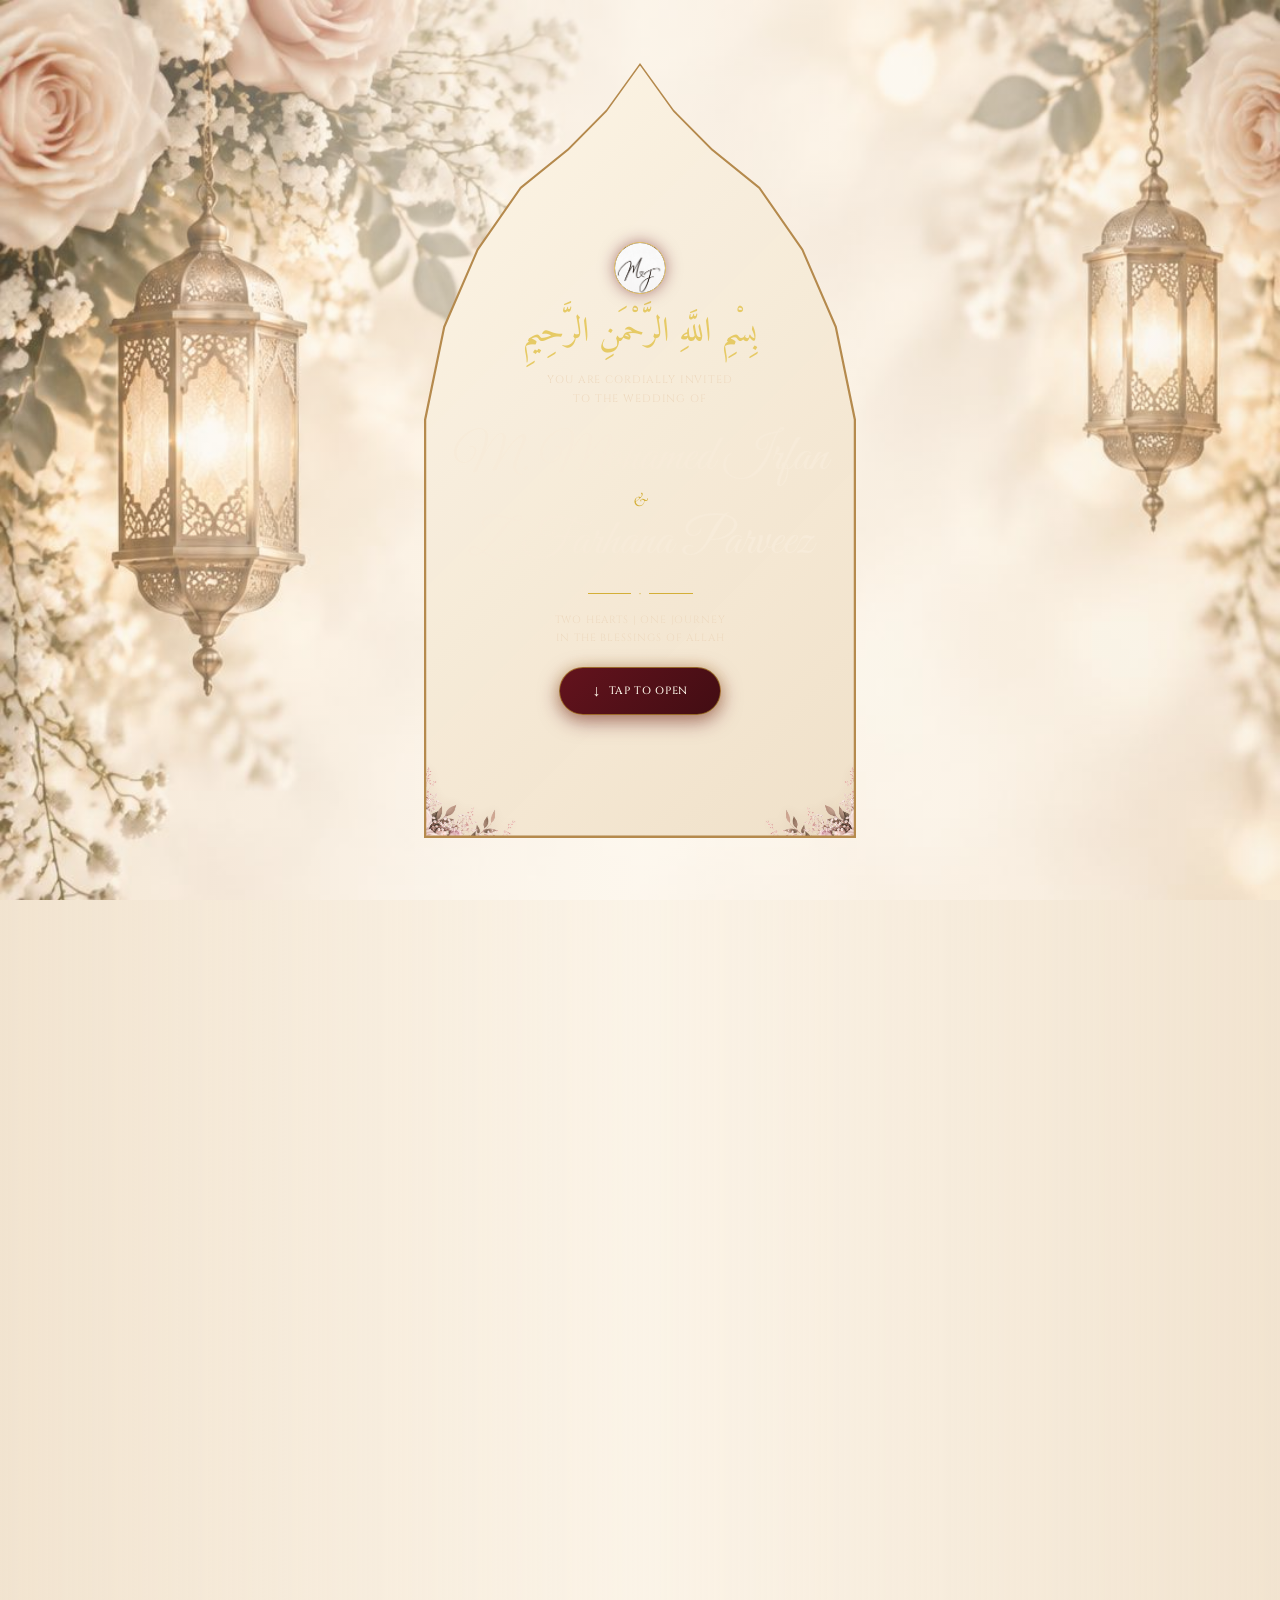
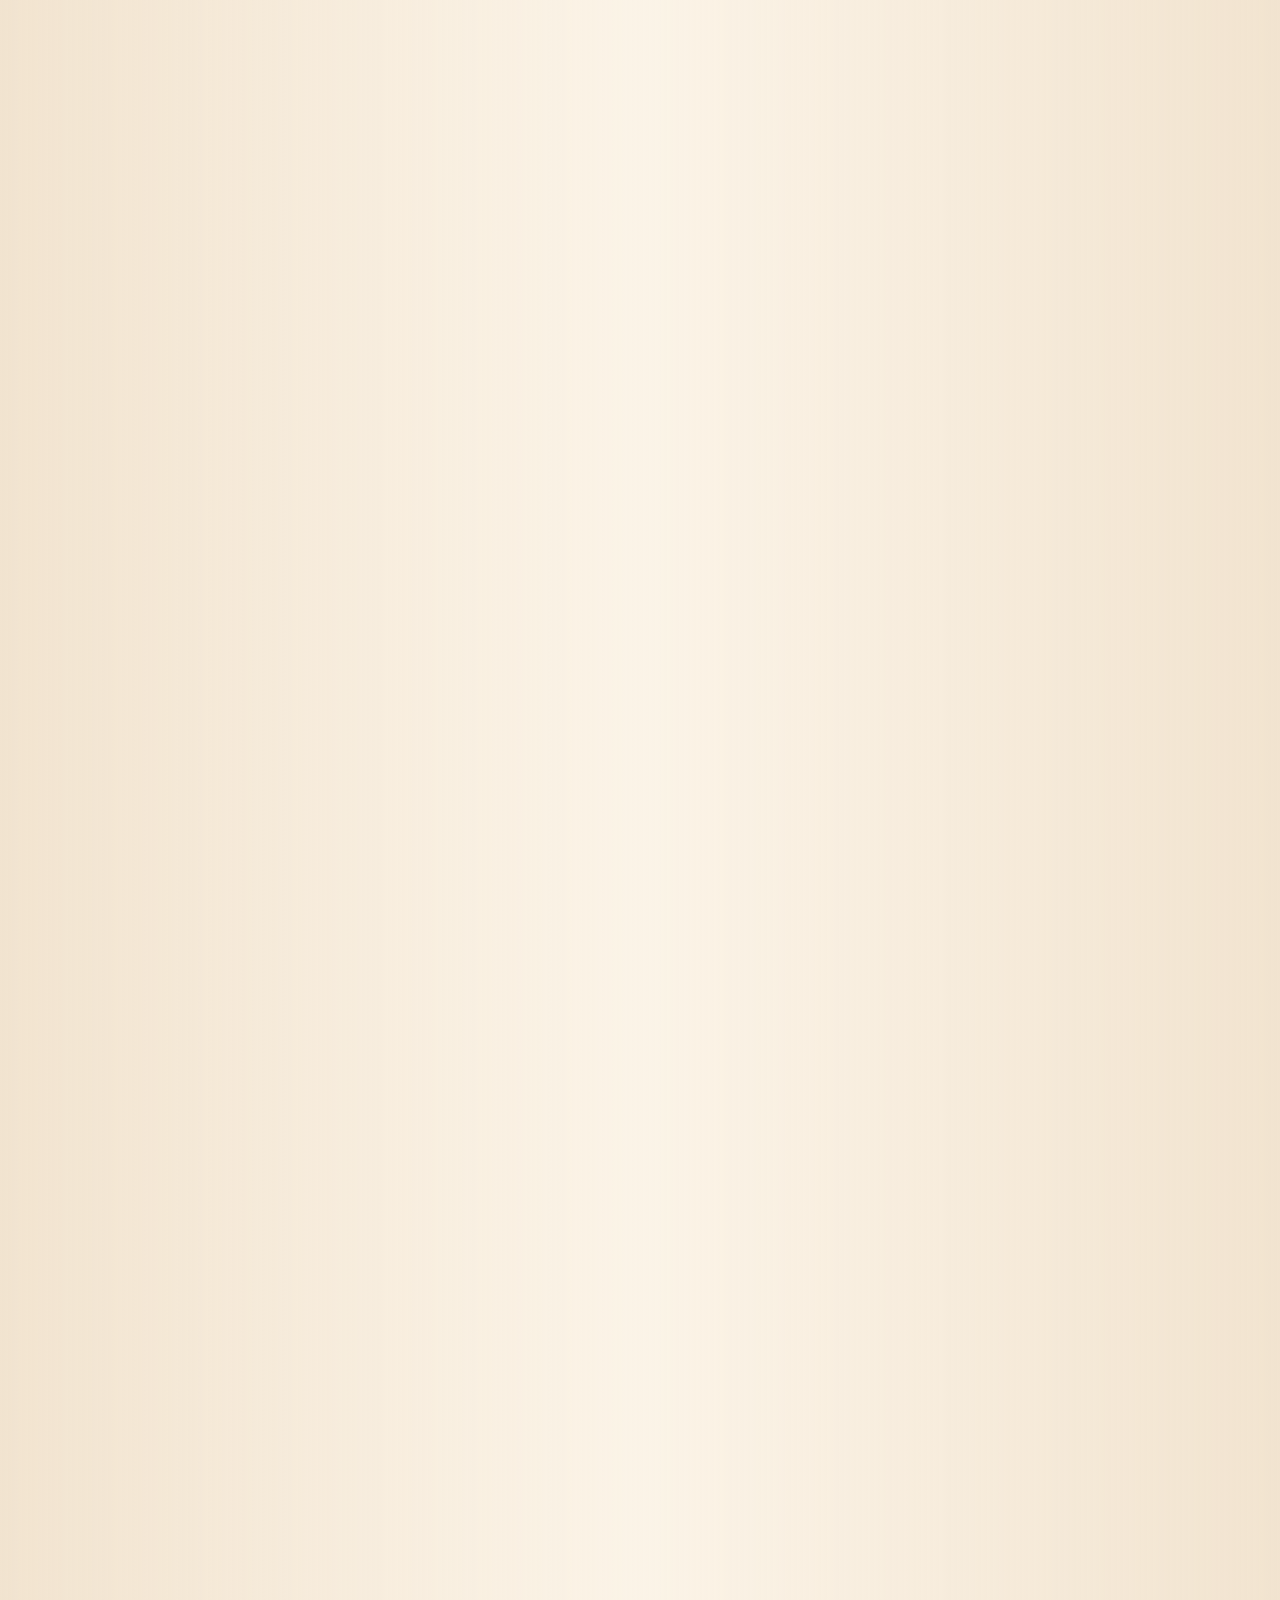
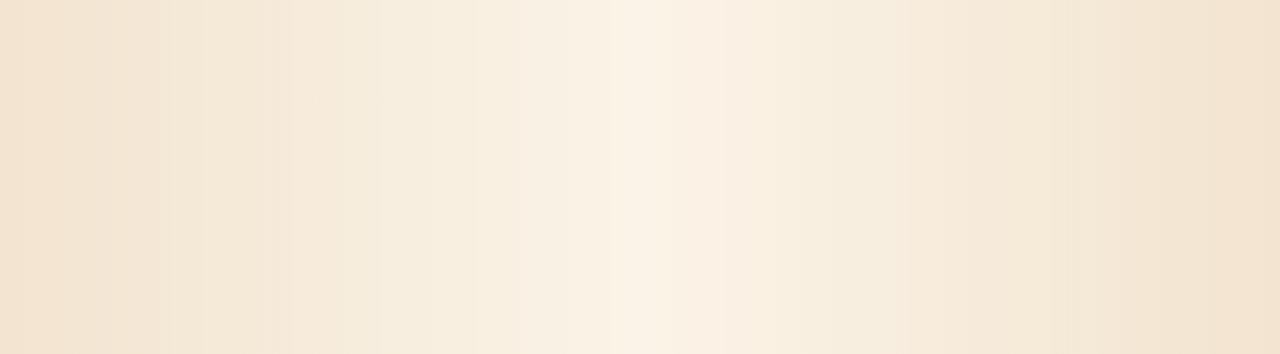
<file: index.html>
<!DOCTYPE html><html lang="en"><head><meta charSet="utf-8"/><meta name="viewport" content="width=device-width, initial-scale=1"/><link rel="preload" as="image" href="./assets/mandala-maroon-bg.png"/><link rel="preload" as="image" href="./assets/floral-corner-D0d6ExBq.png"/><link rel="preload" as="image" href="./assets/irfan-farhana-monogram-white-D5rvqzT9.png"/><link rel="stylesheet" href="./assets/styles-OWrHJUdL.css" data-precedence="default"/><link rel="stylesheet" href="https://fonts.googleapis.com/css2?family=Amiri:wght@400;700&amp;family=Cinzel:wght@400;500;600&amp;family=Cormorant+Garamond:ital,wght@0,400;0,500;0,600;1,400;1,500&amp;family=Great+Vibes&amp;display=swap" data-precedence="default"/><title>Irfan &amp; Farhana Parveez — Wedding Reception Invitation</title><meta name="author" content="M. Mohamed Irfan &amp; Z. Farhana Parveez"/><meta name="description" content="Join M. Mohamed Irfan and Z. Farhana Parveez for their Wedding Reception on December 30, 2026."/><meta property="og:title" content="Irfan &amp; Farhana Parveez — Wedding Reception Invitation"/><meta property="og:description" content="Together with their families, Irfan and Farhana Parveez invite you to celebrate their Wedding Reception."/><meta property="og:type" content="website"/><meta name="twitter:card" content="summary_large_image"/><meta name="twitter:title" content="Irfan &amp; Farhana Parveez — Wedding Reception Invitation"/><meta name="twitter:description" content="Together with their families, Irfan and Farhana Parveez invite you to celebrate their Wedding Reception."/><meta property="og:image" content="https://pub-bb2e103a32db4e198524a2e9ed8f35b4.r2.dev/lovp_18j61jmm9v81pts2m438v48wzq/797793d7fda85448a15a6fd5e113cc22_1790079968313.png"/><meta name="twitter:image" content="https://pub-bb2e103a32db4e198524a2e9ed8f35b4.r2.dev/lovp_18j61jmm9v81pts2m438v48wzq/797793d7fda85448a15a6fd5e113cc22_1790079968313.png"/><link rel="preconnect" href="https://fonts.googleapis.com"/><link rel="preconnect" href="https://fonts.gstatic.com" crossorigin="anonymous"/><link rel="icon" href="./favicon.png" type="image/png"/>
<style id="rich-maroon-theme">
  :root {
    --background: #1a0407;
    --foreground: #f7ebd9;
    --card: #420d13;
    --card-foreground: #f7ebd9;
    --primary: #63131d;
    --primary-foreground: #fff8eb;
    --secondary: #2d070b;
    --secondary-foreground: #f7ebd9;
    --muted: #230508;
    --muted-foreground: #d6b89c;
    --accent: #420d13;
    --accent-foreground: #fff8eb;
    --border: rgba(212, 175, 55, 0.45);
    --input: rgba(212, 175, 55, 0.45);
    --ring: #d4af37;
    --gold: #d4af37;
    --gold-light: #e6ca65;
    --wine: #e6ca65;
    --logo-background: #1a0407;
    --petal: #63131d;
    --shadow-gold: 0 8px 30px rgba(99, 19, 29, 0.6), 0 0 16px rgba(212, 175, 55, 0.35);
  }

  html {
    scroll-behavior: smooth;
    -webkit-overflow-scrolling: touch;
  }

  body {
    background-color: #1a0407 !important;
    background-image: none !important;
    color: #f7ebd9 !important;
    overflow-x: hidden;
  }

  .wedding-site {
    background: transparent !important;
    min-height: 100vh;
    position: relative;
    overflow-x: hidden;
  }

  /* Full-screen luxury mandala background */
  .site-background {
    opacity: 1 !important;
    filter: none !important;
    mix-blend-mode: normal !important;
    object-fit: cover !important;
    object-position: center !important;
    position: fixed !important;
    inset: 0 !important;
    width: 100vw !important;
    height: 100vh !important;
    pointer-events: none !important;
    transform: translateZ(0) !important;
    will-change: transform;
    z-index: -3 !important;
  }

  /* GPU hardware-composited soft vignette over background */
  .background-veil {
    background: radial-gradient(ellipse at 50% 50%, transparent 40%, rgba(26, 4, 7, 0.55) 100%) !important;
    position: fixed !important;
    inset: 0 !important;
    pointer-events: none !important;
    transform: translateZ(0) !important;
    will-change: transform;
    z-index: -2 !important;
  }

  /* GPU accelerated ambient particle animations */
  .particles {
    position: fixed !important;
    inset: 0 !important;
    pointer-events: none !important;
    contain: strict !important;
    transform: translateZ(0) !important;
    z-index: 1 !important;
  }

  .particles i {
    will-change: transform, opacity !important;
    backface-visibility: hidden !important;
  }

  /* Delicate luxury dusty-rose / blush rose-gold falling petals */
  .falling-petals {
    position: fixed !important;
    top: 0 !important;
    left: 0 !important;
    width: 100vw !important;
    height: 100vh !important;
    pointer-events: none !important;
    transform: translateZ(0) !important;
    z-index: 99 !important;
    overflow: hidden !important;
  }

  .falling-petals .petal {
    position: absolute !important;
    display: block !important;
    left: var(--petal-x, 10%) !important;
    top: -24px !important;
    width: var(--petal-w, 13px) !important;
    height: var(--petal-h, 17px) !important;
    border-radius: 65% 0 65% 65% !important;
    background: linear-gradient(135deg, rgba(255, 222, 226, 0.95) 0%, rgba(244, 172, 186, 0.88) 35%, rgba(217, 122, 142, 0.82) 70%, rgba(186, 80, 103, 0.75) 100%) !important;
    box-shadow: 0 2px 6px rgba(0, 0, 0, 0.35), 0 0 4px rgba(212, 175, 55, 0.35), inset 0 1px 2px rgba(255, 255, 255, 0.75) !important;
    will-change: transform, opacity !important;
    backface-visibility: hidden !important;
    opacity: 0;
  }

  .falling-petals .petal:nth-child(even) {
    border-radius: 0 65% 65% 65% !important;
    background: linear-gradient(145deg, rgba(255, 230, 234, 0.95) 0%, rgba(247, 180, 194, 0.88) 35%, rgba(223, 133, 153, 0.82) 70%, rgba(196, 91, 114, 0.75) 100%) !important;
  }

  .falling-petals .petal:nth-child(3n) {
    border-radius: 65% 65% 0 65% !important;
    background: linear-gradient(125deg, rgba(252, 212, 218, 0.95) 0%, rgba(240, 158, 176, 0.88) 40%, rgba(207, 110, 131, 0.82) 75%, rgba(168, 62, 84, 0.75) 100%) !important;
    box-shadow: 0 2px 5px rgba(0, 0, 0, 0.3), 0 0 3px rgba(230, 202, 101, 0.4), inset 0 1px 2px rgba(255, 245, 245, 0.7) !important;
  }

  .falling-petals .p1 {
    animation: petalSway1 var(--petal-dur, 14s) cubic-bezier(0.38, 0, 0.62, 1) infinite var(--petal-del, 0s) !important;
  }

  .falling-petals .p2 {
    animation: petalSway2 var(--petal-dur, 16s) cubic-bezier(0.38, 0, 0.62, 1) infinite var(--petal-del, 0s) !important;
  }

  .falling-petals .p3 {
    animation: petalSway3 var(--petal-dur, 13.5s) cubic-bezier(0.38, 0, 0.62, 1) infinite var(--petal-del, 0s) !important;
  }

  @keyframes petalSway1 {
    0% {
      transform: translate3d(0, -20px, 0) rotate(0deg) rotateY(0deg);
      opacity: 0;
    }
    10% {
      opacity: 0.92;
    }
    35% {
      transform: translate3d(22px, 35vh, 0) rotate(55deg) rotateY(120deg);
      opacity: 0.88;
    }
    65% {
      transform: translate3d(-18px, 68vh, 0) rotate(115deg) rotateY(240deg);
      opacity: 0.82;
    }
    85% {
      transform: translate3d(12px, 90vh, 0) rotate(165deg) rotateY(330deg);
      opacity: 0.55;
    }
    100% {
      transform: translate3d(-8px, 110vh, 0) rotate(210deg) rotateY(420deg);
      opacity: 0;
    }
  }

  @keyframes petalSway2 {
    0% {
      transform: translate3d(0, -20px, 0) rotate(25deg) rotateX(0deg);
      opacity: 0;
    }
    10% {
      opacity: 0.9;
    }
    35% {
      transform: translate3d(-22px, 36vh, 0) rotate(-40deg) rotateX(130deg);
      opacity: 0.85;
    }
    65% {
      transform: translate3d(20px, 70vh, 0) rotate(45deg) rotateX(250deg);
      opacity: 0.8;
    }
    85% {
      transform: translate3d(-10px, 92vh, 0) rotate(-20deg) rotateX(340deg);
      opacity: 0.5;
    }
    100% {
      transform: translate3d(10px, 110vh, 0) rotate(50deg) rotateX(430deg);
      opacity: 0;
    }
  }

  @keyframes petalSway3 {
    0% {
      transform: translate3d(0, -20px, 0) rotate(-20deg) rotateZ(0deg);
      opacity: 0;
    }
    10% {
      opacity: 0.92;
    }
    40% {
      transform: translate3d(24px, 40vh, 0) rotate(60deg) rotateZ(110deg);
      opacity: 0.88;
    }
    70% {
      transform: translate3d(-20px, 74vh, 0) rotate(-35deg) rotateZ(220deg);
      opacity: 0.78;
    }
    88% {
      transform: translate3d(10px, 94vh, 0) rotate(45deg) rotateZ(310deg);
      opacity: 0.45;
    }
    100% {
      transform: translate3d(-12px, 110vh, 0) rotate(-15deg) rotateZ(390deg);
      opacity: 0;
    }
  }

  .cover-screen, .invite-section {
    background: transparent !important;
  }

  /* Stepped arch frame with warm metallic gold outline and 20px-35px golden backlight */
  .cover-card, .arch-card {
    background: linear-gradient(135deg, #e6ca65 0%, #d4af37 25%, #c29b28 55%, #937119 80%, #d4af37 100%) !important;
    padding: 1.5px !important;
    filter: drop-shadow(0 16px 36px rgba(10, 1, 3, 0.75)) drop-shadow(0 0 28px rgba(229, 185, 95, 0.4)) !important;
    transform: translateZ(0) !important;
    will-change: transform, opacity !important;
    contain: layout style !important;
  }

  /* Inner card 135deg diagonal gradient: #63131D (0%) -> #420D13 (50%) -> #230508 (100%) */
  .cover-inner, .arch-inner {
    background: linear-gradient(135deg, #63131D 0%, #420D13 50%, #230508 100%) !important;
    -webkit-backdrop-filter: blur(8px) !important;
    backdrop-filter: blur(8px) !important;
  }

  .cover-inner:after, .arch-inner:after {
    border-color: rgba(212, 175, 55, 0.45) !important;
  }

  /* Symmetrical 4-corner floral frame matching reference design */
  .floral {
    position: absolute !important;
    z-index: 6 !important;
    pointer-events: none !important;
    display: block !important;
    height: auto !important;
    opacity: 0.98 !important;
    filter: drop-shadow(0 2px 8px rgba(0, 0, 0, 0.5)) !important;
    will-change: transform !important;
    backface-visibility: hidden !important;
  }

  /* 1. Top-Left Corner (Resting lush on stepped arch shoulder) */
  .floral-tl {
    top: 9% !important;
    left: -2% !important;
    right: auto !important;
    bottom: auto !important;
    width: clamp(110px, 34%, 150px) !important;
    transform: translateZ(0) !important;
  }

  /* 2. Top-Right Corner (Exact horizontal reflection on right arch shoulder) */
  .floral-tr {
    top: 9% !important;
    right: -2% !important;
    left: auto !important;
    bottom: auto !important;
    width: clamp(110px, 34%, 150px) !important;
    transform: scaleX(-1) translateZ(0) !important;
  }

  /* 3. Bottom-Left Corner (Slender floral spray rising up along left border) */
  .floral-bl {
    bottom: -2% !important;
    left: -1% !important;
    top: auto !important;
    right: auto !important;
    width: clamp(80px, 23%, 105px) !important;
    transform: rotate(180deg) scaleX(-1) translateZ(0) !important;
  }

  /* 4. Bottom-Right Corner (Slender floral spray rising up along right border) */
  .floral-br {
    bottom: -2% !important;
    right: -1% !important;
    top: auto !important;
    left: auto !important;
    width: clamp(80px, 23%, 105px) !important;
    transform: rotate(180deg) translateZ(0) !important;
  }

  .cover-lantern {
    color: #d4af37 !important;
    font-size: 1.25rem !important;
    position: absolute !important;
    top: 22% !important;
    z-index: 5 !important;
    opacity: 0.9 !important;
    filter: drop-shadow(0 0 6px rgba(212, 175, 55, 0.45)) !important;
    animation: none !important;
  }

  .cover-lantern-left {
    left: 12px !important;
  }

  .cover-lantern-right {
    right: 12px !important;
  }

  .arabic {
    color: #e6ca65 !important;
    text-shadow: 0 2px 10px rgba(212, 175, 55, 0.35);
  }

  .couple-names, .name-script, .script-title {
    color: #f7ebd9 !important;
    text-shadow: 0 2px 12px rgba(212, 175, 55, 0.4);
  }

  .couple-names i, .name-script span, .ampersand {
    color: #d4af37 !important;
  }

  .eyebrow, .family-copy, .vow-line, .blessing-copy {
    color: #eedac0 !important;
  }

  .family-copy strong {
    color: #fff5e3 !important;
  }

  .gold-ornament {
    color: #d4af37 !important;
  }

  .gold-ornament:before, .gold-ornament:after {
    background: #d4af37 !important;
  }

  .cover-lantern, .crescent, .title-icon {
    color: #d4af37 !important;
  }

  .open-button, .map-button, .whatsapp-button {
    background: linear-gradient(135deg, #63131d 0%, #420d13 100%) !important;
    color: #fff8eb !important;
    border: 1px solid rgba(212, 175, 55, 0.55) !important;
    box-shadow: 0 6px 20px rgba(99, 19, 29, 0.55), 0 0 14px rgba(212, 175, 55, 0.3) !important;
    transition: all 0.3s ease !important;
  }

  .open-button:hover, .map-button:hover, .whatsapp-button:hover {
    background: linear-gradient(135deg, #7c1930 0%, #4d0b17 100%) !important;
    box-shadow: 0 8px 25px rgba(124, 25, 48, 0.7), 0 0 18px rgba(212, 175, 55, 0.5) !important;
    transform: translateY(-2px);
  }

  .share-button {
    background: rgba(45, 7, 11, 0.8) !important;
    color: #f7ebd9 !important;
    border: 1px solid rgba(212, 175, 55, 0.4) !important;
  }

  .share-button:hover {
    background: rgba(66, 13, 19, 0.95) !important;
    border-color: #d4af37 !important;
  }

  .countdown-grid div {
    background: linear-gradient(180deg, rgba(66, 13, 19, 0.88) 0%, rgba(35, 5, 8, 0.92) 100%) !important;
    border: 1px solid rgba(212, 175, 55, 0.48) !important;
    box-shadow: 0 4px 15px rgba(0, 0, 0, 0.45), inset 0 0 12px rgba(99, 19, 29, 0.3) !important;
  }

  .countdown-grid strong {
    color: #f7ebd9 !important;
    text-shadow: 0 0 10px rgba(212, 175, 55, 0.4);
  }

  .countdown-grid span {
    color: #d6b89c !important;
  }

  .until em {
    color: #e6ca65 !important;
    text-shadow: 0 2px 10px rgba(212, 175, 55, 0.3);
  }

  .event-list dt svg {
    color: #e7c66a !important;
  }

  .event-list dd {
    color: #f7ebd9 !important;
  }

  .event-list small {
    color: #d6b89c !important;
  }

  .music-controls button {
    background: rgba(53, 7, 17, 0.85) !important;
    color: #f7ebd9 !important;
    border: 1px solid rgba(231, 198, 106, 0.4) !important;
    transition: all 0.25s ease !important;
  }

  .music-controls button:hover {
    background: rgba(74, 11, 24, 0.95) !important;
    border-color: #e7c66a !important;
    color: #fff !important;
  }

  .main-play {
    background: linear-gradient(135deg, #651326 0%, #430914 100%) !important;
    color: #fff8eb !important;
    border: 1.5px solid #e7c66a !important;
    box-shadow: 0 6px 20px rgba(101, 19, 38, 0.6), 0 0 15px rgba(231, 198, 106, 0.4) !important;
  }

  .main-play:hover {
    background: linear-gradient(135deg, #7c1930 0%, #4d0b17 100%) !important;
    transform: scale(1.06);
  }

  .waveform i {
    background: #e7c66a !important;
    box-shadow: 0 0 6px rgba(231, 198, 106, 0.5);
  }

  .music-label {
    color: #d6b89c !important;
  }

  .bottom-nav {
    background: rgba(33, 4, 11, 0.92) !important;
    border: 1px solid rgba(231, 198, 106, 0.55) !important;
    box-shadow: 0 12px 35px rgba(0, 0, 0, 0.75), 0 0 15px rgba(101, 19, 38, 0.4) !important;
  }

  .bottom-nav a {
    color: #d6b89c !important;
  }

  .bottom-nav a:hover, .bottom-nav a:focus-visible {
    background: linear-gradient(135deg, #651326 0%, #430914 100%) !important;
    color: #f7ebd9 !important;
    box-shadow: 0 0 10px rgba(231, 198, 106, 0.3) !important;
  }

  .mute-button {
    background: rgba(33, 4, 11, 0.92) !important;
    border: 1px solid rgba(231, 198, 106, 0.55) !important;
    color: #f7ebd9 !important;
    box-shadow: 0 8px 25px rgba(0, 0, 0, 0.6) !important;
    align-items: center !important;
    justify-content: center !important;
    padding: 0 !important;
    cursor: pointer !important;
    border-radius: 50% !important;
  }

  .mute-button:hover {
    background: #651326 !important;
    border-color: #e7c66a !important;
    transform: scale(1.08);
  }

  .mute-button svg {
    width: 20px !important;
    height: 20px !important;
    flex-shrink: 0 !important;
  }

  .monogram {
    border-color: #e7c66a !important;
    background: #21040b !important;
    box-shadow: inset 0 0 0 3px rgba(231, 198, 106, 0.45), 0 0 15px rgba(101, 19, 38, 0.5) !important;
  }

  .invitation-content.invitation-open,
  .invitation-open {
    opacity: 1 !important;
    visibility: visible !important;
    display: block !important;
  }
  @media (min-width: 900px) {
    .invitation-content.invitation-open,
    .invitation-open {
      display: grid !important;
    }
  }
  .reveal.is-visible {
    opacity: 1 !important;
    visibility: visible !important;
    transform: none !important;
    transition: opacity 0.8s ease, transform 0.8s ease !important;
  }
  .cover-screen.cover-open,
  .cover-screen.closing {
    opacity: 0 !important;
    visibility: hidden !important;
    pointer-events: none !important;
    transform: scale(1.02) translateY(-10px) !important;
    transition: opacity 0.7s cubic-bezier(0.16, 1, 0.3, 1), transform 0.7s cubic-bezier(0.16, 1, 0.3, 1), visibility 0.7s ease !important;
  }
  .bottom-nav {
    display: none;
  }
  .bottom-nav.is-visible {
    display: flex !important;
  }
  .mute-button {
    display: none;
  }
  .mute-button.is-visible {
    display: flex !important;
  }

  /* Warm ivory invitation shell inspired by the supplied reference. */
  :root {
    --background: #f2e4d0;
    --foreground: #3b1d1d;
    --card: rgba(250, 242, 228, 0.88);
    --card-foreground: #3b1d1d;
    --primary: #7f302c;
    --primary-foreground: #fffaf1;
    --gold: #b58a4d;
    --gold-light: #cba66a;
    --border: rgba(181, 138, 77, 0.82);
  }

  body {
    background: #f2e4d0 !important;
    color: #3b1d1d !important;
  }

  .wedding-site {
    background:
      linear-gradient(90deg, rgba(242, 228, 208, 0.2), rgba(255, 250, 241, 0.7) 50%, rgba(242, 228, 208, 0.28)),
      url('./assets/wedding-background-CcYsJ2xg.jpg') center top / cover fixed !important;
  }

  .site-background {
    opacity: 0 !important;
  }

  .background-veil {
    background:
      radial-gradient(circle at 52% 38%, rgba(255,255,255,0.34), transparent 38%),
      linear-gradient(180deg, rgba(255, 250, 241, 0.2), rgba(238, 218, 194, 0.42)) !important;
    z-index: -1 !important;
  }

  .particles,
  .falling-petals {
    opacity: 0.22 !important;
  }

  .cover-card,
  .arch-card {
    background: #b58a4d !important;
    padding: 1.5px !important;
    filter: drop-shadow(0 14px 22px rgba(116, 75, 43, 0.16)) !important;
    clip-path: polygon(50% 0%, 57% 6%, 65% 11%, 75% 16%, 84% 24%, 91% 34%, 95% 46%, 95% 100%, 5% 100%, 5% 46%, 9% 34%, 16% 24%, 25% 16%, 35% 11%, 43% 6%);
  }

  .cover-inner,
  .arch-inner {
    background: linear-gradient(135deg, rgba(255, 249, 238, 0.96), rgba(244, 231, 210, 0.93)) !important;
    -webkit-backdrop-filter: blur(2px) !important;
    backdrop-filter: blur(2px) !important;
    clip-path: inherit;
  }

  .cover-inner:after,
  .arch-inner:after {
    border-color: transparent !important;
  }

  .floral {
    opacity: 0.92 !important;
    filter: sepia(0.12) saturate(0.86) hue-rotate(318deg) drop-shadow(0 2px 6px rgba(121, 73, 52, 0.12)) !important;
    z-index: 4 !important;
  }

  .floral-tl,
  .floral-tr {
    top: -1% !important;
    width: clamp(170px, 38%, 250px) !important;
  }

  .floral-tl { left: -5% !important; }
  .floral-tr { right: -5% !important; }

  .floral-bl,
  .floral-br {
    bottom: -3% !important;
    width: clamp(130px, 28%, 190px) !important;
  }

  .floral-bl { left: -4% !important; }
  .floral-br { right: -4% !important; }

  .arabic,
  .couple-names,
  .name-script,
  .script-title,
  .eyebrow,
  .family-copy,
  .vow-line,
  .blessing-copy {
    text-shadow: none !important;
  }
</style>
</head><body><main class="wedding-site"><img class="site-background" src="./assets/mandala-maroon-bg.png" alt="Maroon arabesque mandala wedding background" width="1080" height="1920"/><div class="background-veil"></div><div class="particles" aria-hidden="true"><i style="--particle:0"></i><i style="--particle:1"></i><i style="--particle:2"></i><i style="--particle:3"></i><i style="--particle:4"></i><i style="--particle:5"></i><i style="--particle:6"></i><i style="--particle:7"></i><i style="--particle:8"></i><i style="--particle:9"></i><i style="--particle:10"></i><i style="--particle:11"></i><i style="--particle:12"></i></div><div class="falling-petals" aria-hidden="true"><i class="petal p1" style="--petal-x: 4%; --petal-w: 13px; --petal-h: 17px; --petal-dur: 12s; --petal-del: -2s;"></i><i class="petal p2" style="--petal-x: 12%; --petal-w: 15px; --petal-h: 19px; --petal-dur: 15s; --petal-del: -6s;"></i><i class="petal p3" style="--petal-x: 22%; --petal-w: 11px; --petal-h: 15px; --petal-dur: 13.5s; --petal-del: -9.5s;"></i><i class="petal p1" style="--petal-x: 34%; --petal-w: 14px; --petal-h: 18px; --petal-dur: 16s; --petal-del: -4s;"></i><i class="petal p2" style="--petal-x: 66%; --petal-w: 12px; --petal-h: 16px; --petal-dur: 14s; --petal-del: -8s;"></i><i class="petal p3" style="--petal-x: 77%; --petal-w: 16px; --petal-h: 21px; --petal-dur: 17s; --petal-del: -1s;"></i><i class="petal p1" style="--petal-x: 88%; --petal-w: 13px; --petal-h: 17px; --petal-dur: 13s; --petal-del: -10s;"></i><i class="petal p2" style="--petal-x: 95%; --petal-w: 11px; --petal-h: 15px; --petal-dur: 15.5s; --petal-del: -5s;"></i><i class="petal p3" style="--petal-x: 7%; --petal-w: 14px; --petal-h: 18px; --petal-dur: 18s; --petal-del: -13s;"></i><i class="petal p1" style="--petal-x: 18%; --petal-w: 12px; --petal-h: 16px; --petal-dur: 14.5s; --petal-del: -7.5s;"></i><i class="petal p2" style="--petal-x: 83%; --petal-w: 15px; --petal-h: 20px; --petal-dur: 16.5s; --petal-del: -11.5s;"></i><i class="petal p3" style="--petal-x: 91%; --petal-w: 13px; --petal-h: 17px; --petal-dur: 12.5s; --petal-del: -3.5s;"></i><i class="petal p1" style="--petal-x: 28%; --petal-w: 10px; --petal-h: 14px; --petal-dur: 17.5s; --petal-del: -14s;"></i><i class="petal p2" style="--petal-x: 71%; --petal-w: 14px; --petal-h: 19px; --petal-dur: 13.5s; --petal-del: -9s;"></i><i class="petal p3" style="--petal-x: 2%; --petal-w: 12px; --petal-h: 16px; --petal-dur: 15s; --petal-del: -12s;"></i><i class="petal p1" style="--petal-x: 97%; --petal-w: 14px; --petal-h: 18px; --petal-dur: 14s; --petal-del: -6.5s;"></i></div><audio src="./assets/bgm.mp3" loop=""></audio><div class="cover-screen " aria-hidden="false"><div class="cover-card"><div class="cover-inner"><div aria-hidden="true"><img class="floral floral-tl" src="./assets/floral-corner-D0d6ExBq.png" alt="" width="1024" height="1024"/><img class="floral floral-tr" src="./assets/floral-corner-D0d6ExBq.png" alt="" width="1024" height="1024"/><img class="floral floral-bl" src="./assets/floral-corner-D0d6ExBq.png" alt="" width="1024" height="1024"/><img class="floral floral-br" src="./assets/floral-corner-D0d6ExBq.png" alt="" width="1024" height="1024"/></div><div class="cover-lantern cover-lantern-left" aria-hidden="true">♢</div><div class="cover-lantern cover-lantern-right" aria-hidden="true">♢</div><div class="cover-content"><div class="monogram monogram-small"><img src="./assets/irfan-farhana-monogram-white-D5rvqzT9.png" alt="Irfan and Farhana Parveez monogram"/></div><p class="arabic" lang="ar" dir="rtl">بِسْمِ اللَّهِ الرَّحْمَنِ الرَّحِيمِ</p><p class="eyebrow">You are cordially invited<br/>to the wedding of</p><h1 class="couple-names"><span>M. Mohamed Irfan</span><i>&amp;</i><span>Z. Farhana Parveez</span></h1><div class="gold-ornament" aria-hidden="true"><span>◆</span></div><p class="vow-line">Two hearts <b>|</b> One journey<br/>In the blessings of Allah</p><button class="inline-flex items-center justify-center gap-2 whitespace-nowrap text-sm font-medium cursor-pointer transition-colors focus-visible:outline-none focus-visible:ring-1 focus-visible:ring-ring disabled:pointer-events-none disabled:opacity-50 disabled:cursor-not-allowed [&amp;_svg]:pointer-events-none [&amp;_svg]:size-4 [&amp;_svg]:shrink-0 border border-primary/35 bg-primary text-primary-foreground shadow-[var(--shadow-gold)] hover:bg-primary/90 h-10 rounded-md px-8 open-button"><span class="down-mark">↓</span> Tap to open</button></div></div></div></div><div class="invitation-content "><section id="couple" class="invite-section scroll-mt-8 couple-section"><div class="arch-card reveal"><div class="arch-inner"><div aria-hidden="true"><img class="floral floral-tl" src="./assets/floral-corner-D0d6ExBq.png" alt="" width="1024" height="1024"/><img class="floral floral-tr" src="./assets/floral-corner-D0d6ExBq.png" alt="" width="1024" height="1024"/><img class="floral floral-bl" src="./assets/floral-corner-D0d6ExBq.png" alt="" width="1024" height="1024"/><img class="floral floral-br" src="./assets/floral-corner-D0d6ExBq.png" alt="" width="1024" height="1024"/></div><div class="arch-content"><div class="monogram"><img src="./assets/irfan-farhana-monogram-white-D5rvqzT9.png" alt="Irfan and Farhana Parveez monogram"/></div><p class="arabic" lang="ar" dir="rtl">بِسْمِ اللَّهِ الرَّحْمَنِ الرَّحِيمِ</p><p class="eyebrow">Cordially invite you to the wedding<br/>of their beloved son</p><h2 class="name-script">M. Mohamed Irfan</h2><p class="family-copy">Son of<br/><strong>Mr. &amp; Mrs. Mabasha &amp; Ameena</strong></p><p class="ampersand">&amp;</p><h2 class="name-script">Z. Farhana Parveez</h2><p class="family-copy">Daughter of<br/><strong>Mr. &amp; Mrs. Mohammed Zabiullah Qureshi<br/>&amp; Mubeena Khanum</strong></p><div class="gold-ornament" aria-hidden="true"><span>◆</span></div></div></div></div></section><section id="reception" class="invite-section scroll-mt-8 "><div class="arch-card reveal"><div class="arch-inner"><div aria-hidden="true"><img class="floral floral-tl" src="./assets/floral-corner-D0d6ExBq.png" alt="" width="1024" height="1024"/><img class="floral floral-tr" src="./assets/floral-corner-D0d6ExBq.png" alt="" width="1024" height="1024"/><img class="floral floral-bl" src="./assets/floral-corner-D0d6ExBq.png" alt="" width="1024" height="1024"/><img class="floral floral-br" src="./assets/floral-corner-D0d6ExBq.png" alt="" width="1024" height="1024"/></div><div class="arch-content"><h2 class="script-title">Reception</h2><div class="gold-ornament" aria-hidden="true"><span>◆</span></div><dl class="event-list"><div><dt><svg xmlns="http://www.w3.org/2000/svg" width="24" height="24" viewBox="0 0 24 24" fill="none" stroke="currentColor" stroke-width="2" stroke-linecap="round" stroke-linejoin="round" class="lucide lucide-calendar-days" aria-hidden="true"><path d="M8 2v4"></path><path d="M16 2v4"></path><rect width="18" height="18" x="3" y="4" rx="2"></rect><path d="M3 10h18"></path><path d="M8 14h.01"></path><path d="M12 14h.01"></path><path d="M16 14h.01"></path><path d="M8 18h.01"></path><path d="M12 18h.01"></path><path d="M16 18h.01"></path></svg></dt><dd>December 30, 2026<small>Wednesday</small></dd></div><div><dt><svg xmlns="http://www.w3.org/2000/svg" width="24" height="24" viewBox="0 0 24 24" fill="none" stroke="currentColor" stroke-width="2" stroke-linecap="round" stroke-linejoin="round" class="lucide lucide-clock3 lucide-clock-3" aria-hidden="true"><circle cx="12" cy="12" r="10"></circle><path d="M12 6v6h4"></path></svg></dt><dd>12:30 PM onwards</dd></div><div><dt><svg xmlns="http://www.w3.org/2000/svg" width="24" height="24" viewBox="0 0 24 24" fill="none" stroke="currentColor" stroke-width="2" stroke-linecap="round" stroke-linejoin="round" class="lucide lucide-map-pin" aria-hidden="true"><path d="M20 10c0 4.993-5.539 10.193-7.399 11.799a1 1 0 0 1-1.202 0C9.539 20.193 4 14.993 4 10a8 8 0 0 1 16 0"></path><circle cx="12" cy="10" r="3"></circle></svg></dt><dd>Saravana Mahal,<br/>Taneerpandal,<br/>Namagiripettai,<br/>Tamil Nadu 637406</dd></div></dl><a href="https://www.google.com/maps/search/?api=1&amp;query=Saravana%20Mahal%2C%20Taneerpandal%2C%20Namagiripettai%2C%20Tamil%20Nadu%20637406" target="_blank" rel="noreferrer" aria-label="Open Reception venue in Google Maps" class="inline-flex items-center justify-center gap-2 whitespace-nowrap text-sm font-medium cursor-pointer transition-colors focus-visible:outline-none focus-visible:ring-1 focus-visible:ring-ring disabled:pointer-events-none disabled:opacity-50 disabled:cursor-not-allowed [&amp;_svg]:pointer-events-none [&amp;_svg]:size-4 [&amp;_svg]:shrink-0 border border-primary/35 bg-primary text-primary-foreground shadow-[var(--shadow-gold)] hover:bg-primary/90 h-10 rounded-md px-8 map-button"><svg xmlns="http://www.w3.org/2000/svg" width="24" height="24" viewBox="0 0 24 24" fill="none" stroke="currentColor" stroke-width="2" stroke-linecap="round" stroke-linejoin="round" class="lucide lucide-map-pin" aria-hidden="true"><path d="M20 10c0 4.993-5.539 10.193-7.399 11.799a1 1 0 0 1-1.202 0C9.539 20.193 4 14.993 4 10a8 8 0 0 1 16 0"></path><circle cx="12" cy="10" r="3"></circle></svg> Open in Maps</a></div></div></div></section><section class="invite-section scroll-mt-8 quote-card"><div class="arch-card reveal"><div class="arch-inner"><div aria-hidden="true"><img class="floral floral-tl" src="./assets/floral-corner-D0d6ExBq.png" alt="" width="1024" height="1024"/><img class="floral floral-tr" src="./assets/floral-corner-D0d6ExBq.png" alt="" width="1024" height="1024"/><img class="floral floral-bl" src="./assets/floral-corner-D0d6ExBq.png" alt="" width="1024" height="1024"/><img class="floral floral-br" src="./assets/floral-corner-D0d6ExBq.png" alt="" width="1024" height="1024"/></div><div class="arch-content"><div class="crescent" aria-hidden="true">☾</div><blockquote>Two hearts,<br/>One journey,<br/>With Allah’s blessings.</blockquote><div class="gold-ornament" aria-hidden="true"><span>◆</span></div></div></div></div></section><section id="countdown" class="invite-section scroll-mt-8 countdown-card"><div class="arch-card reveal"><div class="arch-inner"><div aria-hidden="true"><img class="floral floral-tl" src="./assets/floral-corner-D0d6ExBq.png" alt="" width="1024" height="1024"/><img class="floral floral-tr" src="./assets/floral-corner-D0d6ExBq.png" alt="" width="1024" height="1024"/><img class="floral floral-bl" src="./assets/floral-corner-D0d6ExBq.png" alt="" width="1024" height="1024"/><img class="floral floral-br" src="./assets/floral-corner-D0d6ExBq.png" alt="" width="1024" height="1024"/></div><div class="arch-content"><svg xmlns="http://www.w3.org/2000/svg" width="24" height="24" viewBox="0 0 24 24" fill="none" stroke="currentColor" stroke-width="2" stroke-linecap="round" stroke-linejoin="round" class="lucide lucide-heart title-icon" aria-hidden="true"><path d="M2 9.5a5.5 5.5 0 0 1 9.591-3.676.56.56 0 0 0 .818 0A5.49 5.49 0 0 1 22 9.5c0 2.29-1.5 4-3 5.5l-5.492 5.313a2 2 0 0 1-3 .019L5 15c-1.5-1.5-3-3.2-3-5.5"></path></svg><h2 class="script-title">Our Big Day</h2><p class="eyebrow">Reception Countdown</p><div class="countdown-grid" aria-live="polite"><div><strong>00</strong><span>days</span></div><div><strong>00</strong><span>hours</span></div><div><strong>00</strong><span>minutes</span></div><div><strong>00</strong><span>seconds</span></div></div><div class="gold-ornament" aria-hidden="true"><span>◆</span></div><p class="until">Until we celebrate together<br/><em>Insha'Allah</em></p></div></div></div></section><section class="invite-section scroll-mt-8 blessing-card"><div class="arch-card reveal"><div class="arch-inner"><div aria-hidden="true"><img class="floral floral-tl" src="./assets/floral-corner-D0d6ExBq.png" alt="" width="1024" height="1024"/><img class="floral floral-tr" src="./assets/floral-corner-D0d6ExBq.png" alt="" width="1024" height="1024"/><img class="floral floral-bl" src="./assets/floral-corner-D0d6ExBq.png" alt="" width="1024" height="1024"/><img class="floral floral-br" src="./assets/floral-corner-D0d6ExBq.png" alt="" width="1024" height="1024"/></div><div class="arch-content"><p class="arabic" lang="ar" dir="rtl">بِسْمِ اللَّهِ الرَّحْمَنِ الرَّحِيمِ</p><div class="gold-ornament" aria-hidden="true"><span>◆</span></div><p class="blessing-copy">With the blessings of Allah,<br/>and the love of our families,<br/>we look forward to your presence<br/>and du’as on our special day.</p><h2 class="name-script compact">M. Mohamed Irfan<br/><span>&amp;</span><br/>Z. Farhana Parveez</h2></div></div></div></section><section id="music" class="invite-section scroll-mt-8 music-card"><div class="arch-card reveal"><div class="arch-inner"><div aria-hidden="true"><img class="floral floral-tl" src="./assets/floral-corner-D0d6ExBq.png" alt="" width="1024" height="1024"/><img class="floral floral-tr" src="./assets/floral-corner-D0d6ExBq.png" alt="" width="1024" height="1024"/><img class="floral floral-bl" src="./assets/floral-corner-D0d6ExBq.png" alt="" width="1024" height="1024"/><img class="floral floral-br" src="./assets/floral-corner-D0d6ExBq.png" alt="" width="1024" height="1024"/></div><div class="arch-content"><svg xmlns="http://www.w3.org/2000/svg" width="24" height="24" viewBox="0 0 24 24" fill="none" stroke="currentColor" stroke-width="2" stroke-linecap="round" stroke-linejoin="round" class="lucide lucide-music2 lucide-music-2 title-icon" aria-hidden="true"><circle cx="8" cy="18" r="4"></circle><path d="M12 18V2l7 4"></path></svg><h2 class="music-heading">A little music<br/>for a special day</h2><div class="gold-ornament" aria-hidden="true"><span>◆</span></div><div class="music-controls" aria-label="Music controls"><button class="inline-flex items-center justify-center gap-2 whitespace-nowrap rounded-md text-sm font-medium cursor-pointer transition-colors focus-visible:outline-none focus-visible:ring-1 focus-visible:ring-ring disabled:pointer-events-none disabled:opacity-50 disabled:cursor-not-allowed [&amp;_svg]:pointer-events-none [&amp;_svg]:size-4 [&amp;_svg]:shrink-0 border border-primary/30 bg-card/70 text-foreground shadow-sm backdrop-blur-md hover:bg-card h-9 w-9" aria-label="Rewind 10 seconds"><svg xmlns="http://www.w3.org/2000/svg" width="20" height="20" viewBox="0 0 24 24" fill="none" stroke="currentColor" stroke-width="2" stroke-linecap="round" stroke-linejoin="round" class="lucide lucide-skip-back"><path d="M17.971 4.285A2 2 0 0 1 21 6v12a2 2 0 0 1-3.029 1.715l-9.997-5.998a2 2 0 0 1-.003-3.432z"></path><path d="M3 20V4"></path></svg></button><button class="inline-flex items-center justify-center gap-2 whitespace-nowrap rounded-md text-sm font-medium cursor-pointer transition-colors focus-visible:outline-none focus-visible:ring-1 focus-visible:ring-ring disabled:pointer-events-none disabled:opacity-50 disabled:cursor-not-allowed [&amp;_svg]:pointer-events-none [&amp;_svg]:size-4 [&amp;_svg]:shrink-0 border border-primary/35 bg-primary text-primary-foreground shadow-[var(--shadow-gold)] hover:bg-primary/90 h-10 w-10 main-play" aria-label="Play music"><svg class="icon-play" xmlns="http://www.w3.org/2000/svg" width="22" height="22" viewBox="0 0 24 24" fill="currentColor" stroke="currentColor" stroke-width="1.5" stroke-linecap="round" stroke-linejoin="round"><polygon points="6 4 20 12 6 20 6 4"></polygon></svg><svg class="icon-pause" style="display:none;" xmlns="http://www.w3.org/2000/svg" width="22" height="22" viewBox="0 0 24 24" fill="currentColor" stroke="currentColor" stroke-width="1.5" stroke-linecap="round" stroke-linejoin="round"><rect x="6" y="4" width="4" height="16" rx="1"></rect><rect x="14" y="4" width="4" height="16" rx="1"></rect></svg></button><button class="inline-flex items-center justify-center gap-2 whitespace-nowrap rounded-md text-sm font-medium cursor-pointer transition-colors focus-visible:outline-none focus-visible:ring-1 focus-visible:ring-ring disabled:pointer-events-none disabled:opacity-50 disabled:cursor-not-allowed [&amp;_svg]:pointer-events-none [&amp;_svg]:size-4 [&amp;_svg]:shrink-0 border border-primary/30 bg-card/70 text-foreground shadow-sm backdrop-blur-md hover:bg-card h-9 w-9" aria-label="Forward 10 seconds"><svg xmlns="http://www.w3.org/2000/svg" width="20" height="20" viewBox="0 0 24 24" fill="none" stroke="currentColor" stroke-width="2" stroke-linecap="round" stroke-linejoin="round" class="lucide lucide-skip-forward"><path d="M21 4v16"></path><path d="M6.029 4.285A2 2 0 0 0 3 6v12a2 2 0 0 0 3.029 1.715l9.997-5.998a2 2 0 0 0 .003-3.432z"></path></svg></button></div><div class="waveform " aria-hidden="true"><i style="--bar:0"></i><i style="--bar:1"></i><i style="--bar:2"></i><i style="--bar:3"></i><i style="--bar:4"></i><i style="--bar:5"></i><i style="--bar:6"></i><i style="--bar:7"></i><i style="--bar:8"></i><i style="--bar:9"></i><i style="--bar:10"></i><i style="--bar:11"></i><i style="--bar:12"></i><i style="--bar:13"></i><i style="--bar:14"></i><i style="--bar:15"></i><i style="--bar:16"></i><i style="--bar:17"></i><i style="--bar:18"></i><i style="--bar:19"></i><i style="--bar:20"></i><i style="--bar:21"></i><i style="--bar:22"></i></div><p class="music-label">( Gentle &amp; Peaceful )</p></div></div></div></section><section id="thanks" class="invite-section scroll-mt-8 thanks-card"><div class="arch-card reveal"><div class="arch-inner"><div aria-hidden="true"><img class="floral floral-tl" src="./assets/floral-corner-D0d6ExBq.png" alt="" width="1024" height="1024"/><img class="floral floral-tr" src="./assets/floral-corner-D0d6ExBq.png" alt="" width="1024" height="1024"/><img class="floral floral-bl" src="./assets/floral-corner-D0d6ExBq.png" alt="" width="1024" height="1024"/><img class="floral floral-br" src="./assets/floral-corner-D0d6ExBq.png" alt="" width="1024" height="1024"/></div><div class="arch-content"><p class="arabic" lang="ar" dir="rtl">بِسْمِ اللَّهِ الرَّحْمَنِ الرَّحِيمِ</p><h2 class="script-title">Thank You</h2><p class="eyebrow">For being a part of<br/>our special journey</p><div class="gold-ornament" aria-hidden="true"><span>◆</span></div><h3 class="name-script compact">M. Mohamed Irfan<br/><span>&amp;</span><br/>Z. Farhana Parveez</h3><div class="monogram"><img src="./assets/irfan-farhana-monogram-white-D5rvqzT9.png" alt="Irfan and Farhana Parveez monogram"/></div><div class="share-actions"><button class="inline-flex items-center justify-center gap-2 whitespace-nowrap text-sm font-medium cursor-pointer transition-colors focus-visible:outline-none focus-visible:ring-1 focus-visible:ring-ring disabled:pointer-events-none disabled:opacity-50 disabled:cursor-not-allowed [&amp;_svg]:pointer-events-none [&amp;_svg]:size-4 [&amp;_svg]:shrink-0 border border-primary/30 bg-card/70 text-foreground shadow-sm backdrop-blur-md hover:bg-card h-10 rounded-md px-8 share-button"><svg xmlns="http://www.w3.org/2000/svg" width="24" height="24" viewBox="0 0 24 24" fill="none" stroke="currentColor" stroke-width="2" stroke-linecap="round" stroke-linejoin="round" class="lucide lucide-share2 lucide-share-2" aria-hidden="true"><circle cx="18" cy="5" r="3"></circle><circle cx="6" cy="12" r="3"></circle><circle cx="18" cy="19" r="3"></circle><line x1="8.59" x2="15.42" y1="13.51" y2="17.49"></line><line x1="15.41" x2="8.59" y1="6.51" y2="10.49"></line></svg> <!-- -->Share invitation</button><button class="inline-flex items-center justify-center gap-2 whitespace-nowrap text-sm font-medium cursor-pointer transition-colors focus-visible:outline-none focus-visible:ring-1 focus-visible:ring-ring disabled:pointer-events-none disabled:opacity-50 disabled:cursor-not-allowed [&amp;_svg]:pointer-events-none [&amp;_svg]:size-4 [&amp;_svg]:shrink-0 border border-primary/35 bg-primary text-primary-foreground shadow-[var(--shadow-gold)] hover:bg-primary/90 h-10 rounded-md px-8 whatsapp-button"><svg xmlns="http://www.w3.org/2000/svg" width="24" height="24" viewBox="0 0 24 24" fill="none" stroke="currentColor" stroke-width="2" stroke-linecap="round" stroke-linejoin="round" class="lucide lucide-message-circle" aria-hidden="true"><path d="M2.992 16.342a2 2 0 0 1 .094 1.167l-1.065 3.29a1 1 0 0 0 1.236 1.168l3.413-.998a2 2 0 0 1 1.099.092 10 10 0 1 0-4.777-4.719"></path></svg> Share on WhatsApp</button></div></div></div></div></section></div>
<button class="mute-button" aria-label="Mute music" title="Toggle audio">
  <svg class="icon-unmuted" xmlns="http://www.w3.org/2000/svg" width="20" height="20" viewBox="0 0 24 24" fill="none" stroke="currentColor" stroke-width="2" stroke-linecap="round" stroke-linejoin="round"><polygon points="11 5 6 9 2 9 2 15 6 15 11 19 11 5"></polygon><path d="M15.54 8.46a5 5 0 0 1 0 7.07"></path><path d="M19.07 4.93a10 10 0 0 1 0 14.14"></path></svg>
  <svg class="icon-muted" style="display:none;" xmlns="http://www.w3.org/2000/svg" width="20" height="20" viewBox="0 0 24 24" fill="none" stroke="currentColor" stroke-width="2" stroke-linecap="round" stroke-linejoin="round"><polygon points="11 5 6 9 2 9 2 15 6 15 11 19 11 5"></polygon><line x1="23" x2="17" y1="9" y2="15"></line><line x1="17" x2="23" y1="9" y2="15"></line></svg>
</button>
<nav class="bottom-nav" aria-label="Invitation sections">
  <a href="#couple" aria-label="Couple"><svg xmlns="http://www.w3.org/2000/svg" width="18" height="18" viewBox="0 0 24 24" fill="none" stroke="currentColor" stroke-width="1.6" stroke-linecap="round" stroke-linejoin="round"><path d="m3 9 9-7 9 7v11a2 2 0 0 1-2 2H5a2 2 0 0 1-2-2z"></path><polyline points="9 22 9 12 15 12 15 22"></polyline></svg></a>
  <a href="#reception" aria-label="Reception"><svg xmlns="http://www.w3.org/2000/svg" width="18" height="18" viewBox="0 0 24 24" fill="none" stroke="currentColor" stroke-width="1.6" stroke-linecap="round" stroke-linejoin="round"><path d="M20 10c0 4.993-5.539 10.193-7.399 11.799a1 1 0 0 1-1.202 0C9.539 20.193 4 14.993 4 10a8 8 0 0 1 16 0"></path><circle cx="12" cy="10" r="3"></circle></svg></a>
  <a href="#countdown" aria-label="Countdown"><svg xmlns="http://www.w3.org/2000/svg" width="18" height="18" viewBox="0 0 24 24" fill="none" stroke="currentColor" stroke-width="1.6" stroke-linecap="round" stroke-linejoin="round"><rect width="18" height="18" x="3" y="4" rx="2"></rect><line x1="16" x2="16" y1="2" y2="6"></line><line x1="8" x2="8" y1="2" y2="6"></line><line x1="3" x2="21" y1="10" y2="10"></line></svg></a>
  <a href="#music" aria-label="Music"><svg xmlns="http://www.w3.org/2000/svg" width="18" height="18" viewBox="0 0 24 24" fill="none" stroke="currentColor" stroke-width="1.6" stroke-linecap="round" stroke-linejoin="round"><circle cx="8" cy="18" r="4"></circle><path d="M12 18V2l7 4"></path></svg></a>
</nav>

</main>

<script>
document.addEventListener('DOMContentLoaded', function() {
  const coverScreen = document.querySelector('.cover-screen');
  const openBtn = document.querySelector('.open-button');
  const invContent = document.querySelector('.invitation-content');
  const reveals = document.querySelectorAll('.reveal');
  const audio = document.querySelector('audio');
  const playBtn = document.querySelector('.main-play');
  const rewindBtn = document.querySelector('button[aria-label="Rewind 10 seconds"]');
  const forwardBtn = document.querySelector('button[aria-label="Forward 10 seconds"]');
  const waveform = document.querySelector('.waveform');
  const countdownGrid = document.querySelector('.countdown-grid');
  const whatsappBtn = document.querySelector('.whatsapp-button');
  const shareBtn = document.querySelector('.share-button');
  const bottomNav = document.querySelector('.bottom-nav');
  const muteBtn = document.querySelector('.mute-button');
  const iconUnmuted = muteBtn ? muteBtn.querySelector('.icon-unmuted') : null;
  const iconMuted = muteBtn ? muteBtn.querySelector('.icon-muted') : null;

  function revealAllCards() {
    reveals.forEach(function(card, idx) {
      setTimeout(function() {
        card.classList.add('is-visible');
      }, idx * 100);
    });
  }

  // Synchronize play/pause button icon state for all audio controls
  function syncAudioState() {
    if (!audio) return;
    const isPlaying = !audio.paused && !audio.ended;
    
    // Main player button in card
    if (playBtn) {
      const playIcon = playBtn.querySelector('.icon-play');
      const pauseIcon = playBtn.querySelector('.icon-pause');
      if (playIcon) playIcon.style.display = isPlaying ? 'none' : 'block';
      if (pauseIcon) pauseIcon.style.display = isPlaying ? 'block' : 'none';
      playBtn.setAttribute('aria-label', isPlaying ? 'Pause music' : 'Play music');
      playBtn.setAttribute('title', isPlaying ? 'Pause music' : 'Play music');
    }

    // Floating corner audio button
    if (muteBtn) {
      if (iconUnmuted) iconUnmuted.style.display = isPlaying ? 'block' : 'none';
      if (iconMuted) iconMuted.style.display = isPlaying ? 'none' : 'block';
      muteBtn.setAttribute('aria-label', isPlaying ? 'Pause music' : 'Play music');
      muteBtn.setAttribute('title', isPlaying ? 'Pause music' : 'Play music');
    }

    // Waveform bars animation
    if (waveform) {
      if (isPlaying) waveform.classList.add('wave-playing');
      else waveform.classList.remove('wave-playing');
    }
  }

  let isTogglePending = false;
  function toggleAudioPlayback(e) {
    if (e) {
      e.preventDefault();
      e.stopPropagation();
    }
    if (!audio || isTogglePending) return;

    isTogglePending = true;
    setTimeout(function() { isTogglePending = false; }, 250);

    if (!audio.paused && !audio.ended) {
      audio.pause();
      syncAudioState();
    } else {
      const playPromise = audio.play();
      if (playPromise !== undefined) {
        playPromise.then(function() {
          syncAudioState();
        }).catch(function(err) {
          console.warn('Audio play failed:', err);
          syncAudioState();
        });
      } else {
        syncAudioState();
      }
    }
  }

  if (audio) {
    audio.addEventListener('play', syncAudioState);
    audio.addEventListener('pause', syncAudioState);
    audio.addEventListener('playing', syncAudioState);
    audio.addEventListener('ended', syncAudioState);
  }

  // 1. Tap to open
  if (openBtn && coverScreen) {
    openBtn.addEventListener('click', function() {
      // Animate cover out
      coverScreen.classList.add('cover-open');
      coverScreen.classList.add('closing');
      coverScreen.setAttribute('aria-hidden', 'true');

      // Make invitation content visible
      if (invContent) {
        invContent.classList.add('invitation-open');
        invContent.style.opacity = '1';
        invContent.style.visibility = 'visible';
      }

      // Show bottom navigation and mute button
      if (bottomNav) bottomNav.classList.add('is-visible');
      if (muteBtn) muteBtn.classList.add('is-visible');

      // Reveal cards with staggered animation
      revealAllCards();

      // Play background music
      if (audio) {
        audio.play().then(function() {
          syncAudioState();
        }).catch(function(e) {
          console.log('Autoplay deferred:', e);
        });
      }

      // Smooth scroll to couple section
      setTimeout(function() {
        const coupleSection = document.getElementById('couple');
        if (coupleSection) {
          coupleSection.scrollIntoView({ behavior: 'smooth' });
        }
      }, 400);
    });
  }

  // High performance IntersectionObserver for silky smooth scroll reveals
  if ('IntersectionObserver' in window) {
    const observer = new IntersectionObserver(function(entries) {
      entries.forEach(function(entry) {
        if (entry.isIntersecting) {
          entry.target.classList.add('is-visible');
          observer.unobserve(entry.target);
        }
      });
    }, { threshold: 0.08, rootMargin: '60px 0px' });
    reveals.forEach(function(card) { observer.observe(card); });
  }

  // 2. Music Play/Pause (Both in-card and floating button)
  if (playBtn && audio) {
    playBtn.addEventListener('click', toggleAudioPlayback);
  }

  if (muteBtn && audio) {
    muteBtn.addEventListener('click', toggleAudioPlayback);
  }

  if (rewindBtn && audio) {
    rewindBtn.addEventListener('click', function(e) {
      e.preventDefault();
      audio.currentTime = Math.max(0, audio.currentTime - 10);
    });
  }

  if (forwardBtn && audio) {
    forwardBtn.addEventListener('click', function(e) {
      e.preventDefault();
      audio.currentTime = Math.min(audio.duration || 9999, audio.currentTime + 10);
    });
  }

  // 3. Countdown timer for Reception (December 30, 2026, 12:30 PM)
  const targetDate = new Date('2026-12-30T12:30:00+05:30').getTime();
  function updateCountdown() {
    if (!countdownGrid) return;
    const now = Date.now();
    const diff = Math.max(0, targetDate - now);
    const d = Math.floor(diff / (1000 * 60 * 60 * 24));
    const h = Math.floor((diff / (1000 * 60 * 60)) % 24);
    const m = Math.floor((diff / (1000 * 60)) % 60);
    const s = Math.floor((diff / 1000) % 60);

    const divs = countdownGrid.querySelectorAll('div');
    if (divs.length >= 4) {
      divs[0].querySelector('strong').textContent = String(d).padStart(2, '0');
      divs[1].querySelector('strong').textContent = String(h).padStart(2, '0');
      divs[2].querySelector('strong').textContent = String(m).padStart(2, '0');
      divs[3].querySelector('strong').textContent = String(s).padStart(2, '0');
    }
  }
  updateCountdown();
  setInterval(updateCountdown, 1000);

  // 4. WhatsApp & Native share
  if (whatsappBtn) {
    whatsappBtn.addEventListener('click', function() {
      const text = encodeURIComponent('Together with their families, Irfan and Farhana Parveez invite you to celebrate their Wedding Reception on December 30, 2026: ' + window.location.href);
      window.open('https://api.whatsapp.com/send?text=' + text, '_blank');
    });
  }
  if (shareBtn) {
    shareBtn.addEventListener('click', function() {
      if (navigator.share) {
        navigator.share({
          title: 'Irfan & Farhana Parveez — Wedding Reception Invitation',
          text: 'Together with their families, Irfan and Farhana Parveez invite you to celebrate their Wedding Reception on December 30, 2026.',
          url: window.location.href
        }).catch(function() {});
      } else {
        navigator.clipboard.writeText(window.location.href).then(function() {
          alert('Link copied to clipboard!');
        });
      }
    });
  }
});
</script>
</body></html>
</file>
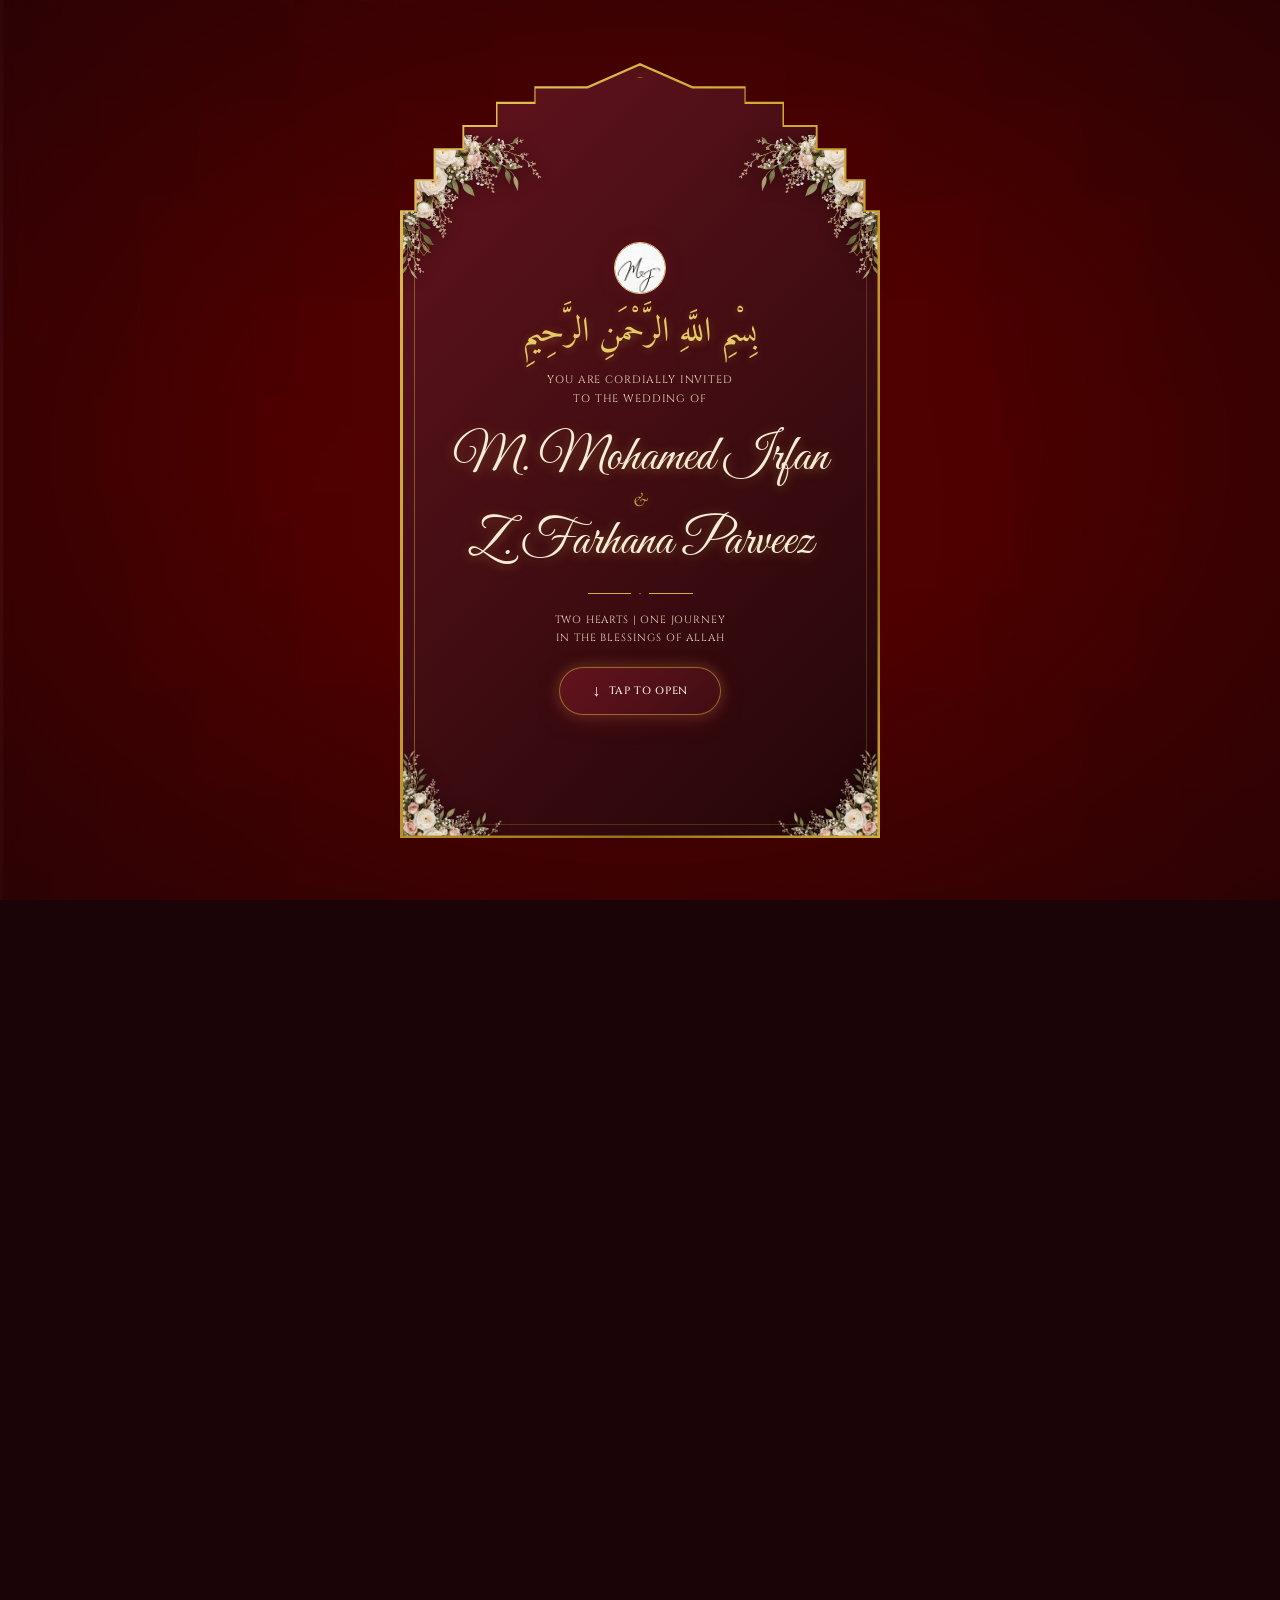
<file: lovable-local.html>
<!DOCTYPE html><html lang="en"><head><meta charSet="utf-8"/><meta name="viewport" content="width=device-width, initial-scale=1"/><link rel="preload" as="image" href="./assets/mandala-maroon-bg.png"/><link rel="preload" as="image" href="./assets/floral-corner-D0d6ExBq.png"/><link rel="preload" as="image" href="./assets/irfan-farhana-monogram-white-D5rvqzT9.png"/><link rel="stylesheet" href="./assets/styles-OWrHJUdL.css" data-precedence="default"/><link rel="stylesheet" href="https://fonts.googleapis.com/css2?family=Amiri:wght@400;700&amp;family=Cinzel:wght@400;500;600&amp;family=Cormorant+Garamond:ital,wght@0,400;0,500;0,600;1,400;1,500&amp;family=Great+Vibes&amp;display=swap" data-precedence="default"/><title>Irfan &amp; Farhana Parveez — Wedding Reception Invitation</title><meta name="author" content="M. Mohamed Irfan &amp; Z. Farhana Parveez"/><meta name="description" content="Join M. Mohamed Irfan and Z. Farhana Parveez for their Wedding Reception on December 30, 2026."/><meta property="og:title" content="Irfan &amp; Farhana Parveez — Wedding Reception Invitation"/><meta property="og:description" content="Together with their families, Irfan and Farhana Parveez invite you to celebrate their Wedding Reception."/><meta property="og:type" content="website"/><meta name="twitter:card" content="summary_large_image"/><meta name="twitter:title" content="Irfan &amp; Farhana Parveez — Wedding Reception Invitation"/><meta name="twitter:description" content="Together with their families, Irfan and Farhana Parveez invite you to celebrate their Wedding Reception."/><meta property="og:image" content="https://pub-bb2e103a32db4e198524a2e9ed8f35b4.r2.dev/lovp_18j61jmm9v81pts2m438v48wzq/797793d7fda85448a15a6fd5e113cc22_1790079968313.png"/><meta name="twitter:image" content="https://pub-bb2e103a32db4e198524a2e9ed8f35b4.r2.dev/lovp_18j61jmm9v81pts2m438v48wzq/797793d7fda85448a15a6fd5e113cc22_1790079968313.png"/><link rel="preconnect" href="https://fonts.googleapis.com"/><link rel="preconnect" href="https://fonts.gstatic.com" crossorigin="anonymous"/><link rel="icon" href="./favicon.png" type="image/png"/>
<style id="rich-maroon-theme">
  :root {
    --background: #1a0407;
    --foreground: #f7ebd9;
    --card: #420d13;
    --card-foreground: #f7ebd9;
    --primary: #63131d;
    --primary-foreground: #fff8eb;
    --secondary: #2d070b;
    --secondary-foreground: #f7ebd9;
    --muted: #230508;
    --muted-foreground: #d6b89c;
    --accent: #420d13;
    --accent-foreground: #fff8eb;
    --border: rgba(212, 175, 55, 0.45);
    --input: rgba(212, 175, 55, 0.45);
    --ring: #d4af37;
    --gold: #d4af37;
    --gold-light: #e6ca65;
    --wine: #e6ca65;
    --logo-background: #1a0407;
    --petal: #63131d;
    --shadow-gold: 0 8px 30px rgba(99, 19, 29, 0.6), 0 0 16px rgba(212, 175, 55, 0.35);
  }

  html {
    scroll-behavior: smooth;
    -webkit-overflow-scrolling: touch;
  }

  body {
    background-color: #1a0407 !important;
    background-image: none !important;
    color: #f7ebd9 !important;
    overflow-x: hidden;
  }

  .wedding-site {
    background: transparent !important;
    min-height: 100vh;
    position: relative;
    overflow-x: hidden;
  }

  /* Full-screen luxury mandala background */
  .site-background {
    opacity: 1 !important;
    filter: none !important;
    mix-blend-mode: normal !important;
    object-fit: cover !important;
    object-position: center !important;
    position: fixed !important;
    inset: 0 !important;
    width: 100vw !important;
    height: 100vh !important;
    pointer-events: none !important;
    transform: translateZ(0) !important;
    will-change: transform;
    z-index: -3 !important;
  }

  /* GPU hardware-composited soft vignette over background */
  .background-veil {
    background: radial-gradient(ellipse at 50% 50%, transparent 40%, rgba(26, 4, 7, 0.55) 100%) !important;
    position: fixed !important;
    inset: 0 !important;
    pointer-events: none !important;
    transform: translateZ(0) !important;
    will-change: transform;
    z-index: -2 !important;
  }

  /* GPU accelerated ambient particle animations */
  .particles {
    position: fixed !important;
    inset: 0 !important;
    pointer-events: none !important;
    contain: strict !important;
    transform: translateZ(0) !important;
    z-index: 1 !important;
  }

  .particles i {
    will-change: transform, opacity !important;
    backface-visibility: hidden !important;
  }

  /* Delicate luxury dusty-rose / blush rose-gold falling petals */
  .falling-petals {
    position: fixed !important;
    top: 0 !important;
    left: 0 !important;
    width: 100vw !important;
    height: 100vh !important;
    pointer-events: none !important;
    transform: translateZ(0) !important;
    z-index: 99 !important;
    overflow: hidden !important;
  }

  .falling-petals .petal {
    position: absolute !important;
    display: block !important;
    left: var(--petal-x, 10%) !important;
    top: -24px !important;
    width: var(--petal-w, 13px) !important;
    height: var(--petal-h, 17px) !important;
    border-radius: 65% 0 65% 65% !important;
    background: linear-gradient(135deg, rgba(255, 222, 226, 0.95) 0%, rgba(244, 172, 186, 0.88) 35%, rgba(217, 122, 142, 0.82) 70%, rgba(186, 80, 103, 0.75) 100%) !important;
    box-shadow: 0 2px 6px rgba(0, 0, 0, 0.35), 0 0 4px rgba(212, 175, 55, 0.35), inset 0 1px 2px rgba(255, 255, 255, 0.75) !important;
    will-change: transform, opacity !important;
    backface-visibility: hidden !important;
    opacity: 0;
  }

  .falling-petals .petal:nth-child(even) {
    border-radius: 0 65% 65% 65% !important;
    background: linear-gradient(145deg, rgba(255, 230, 234, 0.95) 0%, rgba(247, 180, 194, 0.88) 35%, rgba(223, 133, 153, 0.82) 70%, rgba(196, 91, 114, 0.75) 100%) !important;
  }

  .falling-petals .petal:nth-child(3n) {
    border-radius: 65% 65% 0 65% !important;
    background: linear-gradient(125deg, rgba(252, 212, 218, 0.95) 0%, rgba(240, 158, 176, 0.88) 40%, rgba(207, 110, 131, 0.82) 75%, rgba(168, 62, 84, 0.75) 100%) !important;
    box-shadow: 0 2px 5px rgba(0, 0, 0, 0.3), 0 0 3px rgba(230, 202, 101, 0.4), inset 0 1px 2px rgba(255, 245, 245, 0.7) !important;
  }

  .falling-petals .p1 {
    animation: petalSway1 var(--petal-dur, 14s) cubic-bezier(0.38, 0, 0.62, 1) infinite var(--petal-del, 0s) !important;
  }

  .falling-petals .p2 {
    animation: petalSway2 var(--petal-dur, 16s) cubic-bezier(0.38, 0, 0.62, 1) infinite var(--petal-del, 0s) !important;
  }

  .falling-petals .p3 {
    animation: petalSway3 var(--petal-dur, 13.5s) cubic-bezier(0.38, 0, 0.62, 1) infinite var(--petal-del, 0s) !important;
  }

  @keyframes petalSway1 {
    0% {
      transform: translate3d(0, -20px, 0) rotate(0deg) rotateY(0deg);
      opacity: 0;
    }
    10% {
      opacity: 0.92;
    }
    35% {
      transform: translate3d(22px, 35vh, 0) rotate(55deg) rotateY(120deg);
      opacity: 0.88;
    }
    65% {
      transform: translate3d(-18px, 68vh, 0) rotate(115deg) rotateY(240deg);
      opacity: 0.82;
    }
    85% {
      transform: translate3d(12px, 90vh, 0) rotate(165deg) rotateY(330deg);
      opacity: 0.55;
    }
    100% {
      transform: translate3d(-8px, 110vh, 0) rotate(210deg) rotateY(420deg);
      opacity: 0;
    }
  }

  @keyframes petalSway2 {
    0% {
      transform: translate3d(0, -20px, 0) rotate(25deg) rotateX(0deg);
      opacity: 0;
    }
    10% {
      opacity: 0.9;
    }
    35% {
      transform: translate3d(-22px, 36vh, 0) rotate(-40deg) rotateX(130deg);
      opacity: 0.85;
    }
    65% {
      transform: translate3d(20px, 70vh, 0) rotate(45deg) rotateX(250deg);
      opacity: 0.8;
    }
    85% {
      transform: translate3d(-10px, 92vh, 0) rotate(-20deg) rotateX(340deg);
      opacity: 0.5;
    }
    100% {
      transform: translate3d(10px, 110vh, 0) rotate(50deg) rotateX(430deg);
      opacity: 0;
    }
  }

  @keyframes petalSway3 {
    0% {
      transform: translate3d(0, -20px, 0) rotate(-20deg) rotateZ(0deg);
      opacity: 0;
    }
    10% {
      opacity: 0.92;
    }
    40% {
      transform: translate3d(24px, 40vh, 0) rotate(60deg) rotateZ(110deg);
      opacity: 0.88;
    }
    70% {
      transform: translate3d(-20px, 74vh, 0) rotate(-35deg) rotateZ(220deg);
      opacity: 0.78;
    }
    88% {
      transform: translate3d(10px, 94vh, 0) rotate(45deg) rotateZ(310deg);
      opacity: 0.45;
    }
    100% {
      transform: translate3d(-12px, 110vh, 0) rotate(-15deg) rotateZ(390deg);
      opacity: 0;
    }
  }

  .cover-screen, .invite-section {
    background: transparent !important;
  }

  /* Stepped arch frame with warm metallic gold outline and 20px-35px golden backlight */
  .cover-card, .arch-card {
    background: linear-gradient(135deg, #e6ca65 0%, #d4af37 25%, #c29b28 55%, #937119 80%, #d4af37 100%) !important;
    padding: 1.5px !important;
    filter: drop-shadow(0 16px 36px rgba(10, 1, 3, 0.75)) drop-shadow(0 0 28px rgba(229, 185, 95, 0.4)) !important;
    transform: translateZ(0) !important;
    will-change: transform, opacity !important;
    contain: layout style !important;
  }

  /* Inner card 135deg diagonal gradient: #63131D (0%) -> #420D13 (50%) -> #230508 (100%) */
  .cover-inner, .arch-inner {
    background: linear-gradient(135deg, #63131D 0%, #420D13 50%, #230508 100%) !important;
    -webkit-backdrop-filter: blur(8px) !important;
    backdrop-filter: blur(8px) !important;
  }

  .cover-inner:after, .arch-inner:after {
    border-color: rgba(212, 175, 55, 0.45) !important;
  }

  /* Symmetrical 4-corner floral frame matching reference design */
  .floral {
    position: absolute !important;
    z-index: 6 !important;
    pointer-events: none !important;
    display: block !important;
    height: auto !important;
    opacity: 0.98 !important;
    filter: drop-shadow(0 2px 8px rgba(0, 0, 0, 0.5)) !important;
    will-change: transform !important;
    backface-visibility: hidden !important;
  }

  /* 1. Top-Left Corner (Resting lush on stepped arch shoulder) */
  .floral-tl {
    top: 9% !important;
    left: -2% !important;
    right: auto !important;
    bottom: auto !important;
    width: clamp(110px, 34%, 150px) !important;
    transform: translateZ(0) !important;
  }

  /* 2. Top-Right Corner (Exact horizontal reflection on right arch shoulder) */
  .floral-tr {
    top: 9% !important;
    right: -2% !important;
    left: auto !important;
    bottom: auto !important;
    width: clamp(110px, 34%, 150px) !important;
    transform: scaleX(-1) translateZ(0) !important;
  }

  /* 3. Bottom-Left Corner (Slender floral spray rising up along left border) */
  .floral-bl {
    bottom: -2% !important;
    left: -1% !important;
    top: auto !important;
    right: auto !important;
    width: clamp(80px, 23%, 105px) !important;
    transform: rotate(180deg) scaleX(-1) translateZ(0) !important;
  }

  /* 4. Bottom-Right Corner (Slender floral spray rising up along right border) */
  .floral-br {
    bottom: -2% !important;
    right: -1% !important;
    top: auto !important;
    left: auto !important;
    width: clamp(80px, 23%, 105px) !important;
    transform: rotate(180deg) translateZ(0) !important;
  }

  .cover-lantern {
    color: #d4af37 !important;
    font-size: 1.25rem !important;
    position: absolute !important;
    top: 22% !important;
    z-index: 5 !important;
    opacity: 0.9 !important;
    filter: drop-shadow(0 0 6px rgba(212, 175, 55, 0.45)) !important;
    animation: none !important;
  }

  .cover-lantern-left {
    left: 12px !important;
  }

  .cover-lantern-right {
    right: 12px !important;
  }

  .arabic {
    color: #e6ca65 !important;
    text-shadow: 0 2px 10px rgba(212, 175, 55, 0.35);
  }

  .couple-names, .name-script, .script-title {
    color: #f7ebd9 !important;
    text-shadow: 0 2px 12px rgba(212, 175, 55, 0.4);
  }

  .couple-names i, .name-script span, .ampersand {
    color: #d4af37 !important;
  }

  .eyebrow, .family-copy, .vow-line, .blessing-copy {
    color: #eedac0 !important;
  }

  .family-copy strong {
    color: #fff5e3 !important;
  }

  .gold-ornament {
    color: #d4af37 !important;
  }

  .gold-ornament:before, .gold-ornament:after {
    background: #d4af37 !important;
  }

  .cover-lantern, .crescent, .title-icon {
    color: #d4af37 !important;
  }

  .open-button, .map-button, .whatsapp-button {
    background: linear-gradient(135deg, #63131d 0%, #420d13 100%) !important;
    color: #fff8eb !important;
    border: 1px solid rgba(212, 175, 55, 0.55) !important;
    box-shadow: 0 6px 20px rgba(99, 19, 29, 0.55), 0 0 14px rgba(212, 175, 55, 0.3) !important;
    transition: all 0.3s ease !important;
  }

  .open-button:hover, .map-button:hover, .whatsapp-button:hover {
    background: linear-gradient(135deg, #7c1930 0%, #4d0b17 100%) !important;
    box-shadow: 0 8px 25px rgba(124, 25, 48, 0.7), 0 0 18px rgba(212, 175, 55, 0.5) !important;
    transform: translateY(-2px);
  }

  .share-button {
    background: rgba(45, 7, 11, 0.8) !important;
    color: #f7ebd9 !important;
    border: 1px solid rgba(212, 175, 55, 0.4) !important;
  }

  .share-button:hover {
    background: rgba(66, 13, 19, 0.95) !important;
    border-color: #d4af37 !important;
  }

  .countdown-grid div {
    background: linear-gradient(180deg, rgba(66, 13, 19, 0.88) 0%, rgba(35, 5, 8, 0.92) 100%) !important;
    border: 1px solid rgba(212, 175, 55, 0.48) !important;
    box-shadow: 0 4px 15px rgba(0, 0, 0, 0.45), inset 0 0 12px rgba(99, 19, 29, 0.3) !important;
  }

  .countdown-grid strong {
    color: #f7ebd9 !important;
    text-shadow: 0 0 10px rgba(212, 175, 55, 0.4);
  }

  .countdown-grid span {
    color: #d6b89c !important;
  }

  .until em {
    color: #e6ca65 !important;
    text-shadow: 0 2px 10px rgba(212, 175, 55, 0.3);
  }

  .event-list dt svg {
    color: #e7c66a !important;
  }

  .event-list dd {
    color: #f7ebd9 !important;
  }

  .event-list small {
    color: #d6b89c !important;
  }

  .music-controls button {
    background: rgba(53, 7, 17, 0.85) !important;
    color: #f7ebd9 !important;
    border: 1px solid rgba(231, 198, 106, 0.4) !important;
    transition: all 0.25s ease !important;
  }

  .music-controls button:hover {
    background: rgba(74, 11, 24, 0.95) !important;
    border-color: #e7c66a !important;
    color: #fff !important;
  }

  .main-play {
    background: linear-gradient(135deg, #651326 0%, #430914 100%) !important;
    color: #fff8eb !important;
    border: 1.5px solid #e7c66a !important;
    box-shadow: 0 6px 20px rgba(101, 19, 38, 0.6), 0 0 15px rgba(231, 198, 106, 0.4) !important;
  }

  .main-play:hover {
    background: linear-gradient(135deg, #7c1930 0%, #4d0b17 100%) !important;
    transform: scale(1.06);
  }

  .waveform i {
    background: #e7c66a !important;
    box-shadow: 0 0 6px rgba(231, 198, 106, 0.5);
  }

  .music-label {
    color: #d6b89c !important;
  }

  .bottom-nav {
    background: rgba(33, 4, 11, 0.92) !important;
    border: 1px solid rgba(231, 198, 106, 0.55) !important;
    box-shadow: 0 12px 35px rgba(0, 0, 0, 0.75), 0 0 15px rgba(101, 19, 38, 0.4) !important;
  }

  .bottom-nav a {
    color: #d6b89c !important;
  }

  .bottom-nav a:hover, .bottom-nav a:focus-visible {
    background: linear-gradient(135deg, #651326 0%, #430914 100%) !important;
    color: #f7ebd9 !important;
    box-shadow: 0 0 10px rgba(231, 198, 106, 0.3) !important;
  }

  .mute-button {
    background: rgba(33, 4, 11, 0.92) !important;
    border: 1px solid rgba(231, 198, 106, 0.55) !important;
    color: #f7ebd9 !important;
    box-shadow: 0 8px 25px rgba(0, 0, 0, 0.6) !important;
    align-items: center !important;
    justify-content: center !important;
    padding: 0 !important;
    cursor: pointer !important;
    border-radius: 50% !important;
  }

  .mute-button:hover {
    background: #651326 !important;
    border-color: #e7c66a !important;
    transform: scale(1.08);
  }

  .mute-button svg {
    width: 20px !important;
    height: 20px !important;
    flex-shrink: 0 !important;
  }

  .monogram {
    border-color: #e7c66a !important;
    background: #21040b !important;
    box-shadow: inset 0 0 0 3px rgba(231, 198, 106, 0.45), 0 0 15px rgba(101, 19, 38, 0.5) !important;
  }

  .invitation-content.invitation-open,
  .invitation-open {
    opacity: 1 !important;
    visibility: visible !important;
    display: block !important;
  }
  @media (min-width: 900px) {
    .invitation-content.invitation-open,
    .invitation-open {
      display: grid !important;
    }
  }
  .reveal.is-visible {
    opacity: 1 !important;
    visibility: visible !important;
    transform: none !important;
    transition: opacity 0.8s ease, transform 0.8s ease !important;
  }
  .cover-screen.cover-open,
  .cover-screen.closing {
    opacity: 0 !important;
    visibility: hidden !important;
    pointer-events: none !important;
    transform: scale(1.02) translateY(-10px) !important;
    transition: opacity 0.7s cubic-bezier(0.16, 1, 0.3, 1), transform 0.7s cubic-bezier(0.16, 1, 0.3, 1), visibility 0.7s ease !important;
  }
  .bottom-nav {
    display: none;
  }
  .bottom-nav.is-visible {
    display: flex !important;
  }
  .mute-button {
    display: none;
  }
  .mute-button.is-visible {
    display: flex !important;
  }
</style>
</head><body><main class="wedding-site"><img class="site-background" src="./assets/mandala-maroon-bg.png" alt="Maroon arabesque mandala wedding background" width="1080" height="1920"/><div class="background-veil"></div><div class="particles" aria-hidden="true"><i style="--particle:0"></i><i style="--particle:1"></i><i style="--particle:2"></i><i style="--particle:3"></i><i style="--particle:4"></i><i style="--particle:5"></i><i style="--particle:6"></i><i style="--particle:7"></i><i style="--particle:8"></i><i style="--particle:9"></i><i style="--particle:10"></i><i style="--particle:11"></i><i style="--particle:12"></i></div><div class="falling-petals" aria-hidden="true"><i class="petal p1" style="--petal-x: 4%; --petal-w: 13px; --petal-h: 17px; --petal-dur: 12s; --petal-del: -2s;"></i><i class="petal p2" style="--petal-x: 12%; --petal-w: 15px; --petal-h: 19px; --petal-dur: 15s; --petal-del: -6s;"></i><i class="petal p3" style="--petal-x: 22%; --petal-w: 11px; --petal-h: 15px; --petal-dur: 13.5s; --petal-del: -9.5s;"></i><i class="petal p1" style="--petal-x: 34%; --petal-w: 14px; --petal-h: 18px; --petal-dur: 16s; --petal-del: -4s;"></i><i class="petal p2" style="--petal-x: 66%; --petal-w: 12px; --petal-h: 16px; --petal-dur: 14s; --petal-del: -8s;"></i><i class="petal p3" style="--petal-x: 77%; --petal-w: 16px; --petal-h: 21px; --petal-dur: 17s; --petal-del: -1s;"></i><i class="petal p1" style="--petal-x: 88%; --petal-w: 13px; --petal-h: 17px; --petal-dur: 13s; --petal-del: -10s;"></i><i class="petal p2" style="--petal-x: 95%; --petal-w: 11px; --petal-h: 15px; --petal-dur: 15.5s; --petal-del: -5s;"></i><i class="petal p3" style="--petal-x: 7%; --petal-w: 14px; --petal-h: 18px; --petal-dur: 18s; --petal-del: -13s;"></i><i class="petal p1" style="--petal-x: 18%; --petal-w: 12px; --petal-h: 16px; --petal-dur: 14.5s; --petal-del: -7.5s;"></i><i class="petal p2" style="--petal-x: 83%; --petal-w: 15px; --petal-h: 20px; --petal-dur: 16.5s; --petal-del: -11.5s;"></i><i class="petal p3" style="--petal-x: 91%; --petal-w: 13px; --petal-h: 17px; --petal-dur: 12.5s; --petal-del: -3.5s;"></i><i class="petal p1" style="--petal-x: 28%; --petal-w: 10px; --petal-h: 14px; --petal-dur: 17.5s; --petal-del: -14s;"></i><i class="petal p2" style="--petal-x: 71%; --petal-w: 14px; --petal-h: 19px; --petal-dur: 13.5s; --petal-del: -9s;"></i><i class="petal p3" style="--petal-x: 2%; --petal-w: 12px; --petal-h: 16px; --petal-dur: 15s; --petal-del: -12s;"></i><i class="petal p1" style="--petal-x: 97%; --petal-w: 14px; --petal-h: 18px; --petal-dur: 14s; --petal-del: -6.5s;"></i></div><audio src="./assets/bgm.mp3" loop=""></audio><div class="cover-screen " aria-hidden="false"><div class="cover-card"><div class="cover-inner"><div aria-hidden="true"><img class="floral floral-tl" src="./assets/floral-corner-D0d6ExBq.png" alt="" width="1024" height="1024"/><img class="floral floral-tr" src="./assets/floral-corner-D0d6ExBq.png" alt="" width="1024" height="1024"/><img class="floral floral-bl" src="./assets/floral-corner-D0d6ExBq.png" alt="" width="1024" height="1024"/><img class="floral floral-br" src="./assets/floral-corner-D0d6ExBq.png" alt="" width="1024" height="1024"/></div><div class="cover-lantern cover-lantern-left" aria-hidden="true">♢</div><div class="cover-lantern cover-lantern-right" aria-hidden="true">♢</div><div class="cover-content"><div class="monogram monogram-small"><img src="./assets/irfan-farhana-monogram-white-D5rvqzT9.png" alt="Irfan and Farhana Parveez monogram"/></div><p class="arabic" lang="ar" dir="rtl">بِسْمِ اللَّهِ الرَّحْمَنِ الرَّحِيمِ</p><p class="eyebrow">You are cordially invited<br/>to the wedding of</p><h1 class="couple-names"><span>M. Mohamed Irfan</span><i>&amp;</i><span>Z. Farhana Parveez</span></h1><div class="gold-ornament" aria-hidden="true"><span>◆</span></div><p class="vow-line">Two hearts <b>|</b> One journey<br/>In the blessings of Allah</p><button class="inline-flex items-center justify-center gap-2 whitespace-nowrap text-sm font-medium cursor-pointer transition-colors focus-visible:outline-none focus-visible:ring-1 focus-visible:ring-ring disabled:pointer-events-none disabled:opacity-50 disabled:cursor-not-allowed [&amp;_svg]:pointer-events-none [&amp;_svg]:size-4 [&amp;_svg]:shrink-0 border border-primary/35 bg-primary text-primary-foreground shadow-[var(--shadow-gold)] hover:bg-primary/90 h-10 rounded-md px-8 open-button"><span class="down-mark">↓</span> Tap to open</button></div></div></div></div><div class="invitation-content "><section id="couple" class="invite-section scroll-mt-8 couple-section"><div class="arch-card reveal"><div class="arch-inner"><div aria-hidden="true"><img class="floral floral-tl" src="./assets/floral-corner-D0d6ExBq.png" alt="" width="1024" height="1024"/><img class="floral floral-tr" src="./assets/floral-corner-D0d6ExBq.png" alt="" width="1024" height="1024"/><img class="floral floral-bl" src="./assets/floral-corner-D0d6ExBq.png" alt="" width="1024" height="1024"/><img class="floral floral-br" src="./assets/floral-corner-D0d6ExBq.png" alt="" width="1024" height="1024"/></div><div class="arch-content"><div class="monogram"><img src="./assets/irfan-farhana-monogram-white-D5rvqzT9.png" alt="Irfan and Farhana Parveez monogram"/></div><p class="arabic" lang="ar" dir="rtl">بِسْمِ اللَّهِ الرَّحْمَنِ الرَّحِيمِ</p><p class="eyebrow">Cordially invite you to the wedding<br/>of their beloved son</p><h2 class="name-script">M. Mohamed Irfan</h2><p class="family-copy">Son of<br/><strong>Mr. &amp; Mrs. Mabasha &amp; Ameena</strong></p><p class="ampersand">&amp;</p><h2 class="name-script">Z. Farhana Parveez</h2><p class="family-copy">Daughter of<br/><strong>Mr. &amp; Mrs. Mohammed Zabiullah Qureshi<br/>&amp; Mubeena Khanum</strong></p><div class="gold-ornament" aria-hidden="true"><span>◆</span></div></div></div></div></section><section id="reception" class="invite-section scroll-mt-8 "><div class="arch-card reveal"><div class="arch-inner"><div aria-hidden="true"><img class="floral floral-tl" src="./assets/floral-corner-D0d6ExBq.png" alt="" width="1024" height="1024"/><img class="floral floral-tr" src="./assets/floral-corner-D0d6ExBq.png" alt="" width="1024" height="1024"/><img class="floral floral-bl" src="./assets/floral-corner-D0d6ExBq.png" alt="" width="1024" height="1024"/><img class="floral floral-br" src="./assets/floral-corner-D0d6ExBq.png" alt="" width="1024" height="1024"/></div><div class="arch-content"><h2 class="script-title">Reception</h2><div class="gold-ornament" aria-hidden="true"><span>◆</span></div><dl class="event-list"><div><dt><svg xmlns="http://www.w3.org/2000/svg" width="24" height="24" viewBox="0 0 24 24" fill="none" stroke="currentColor" stroke-width="2" stroke-linecap="round" stroke-linejoin="round" class="lucide lucide-calendar-days" aria-hidden="true"><path d="M8 2v4"></path><path d="M16 2v4"></path><rect width="18" height="18" x="3" y="4" rx="2"></rect><path d="M3 10h18"></path><path d="M8 14h.01"></path><path d="M12 14h.01"></path><path d="M16 14h.01"></path><path d="M8 18h.01"></path><path d="M12 18h.01"></path><path d="M16 18h.01"></path></svg></dt><dd>December 30, 2026<small>Wednesday</small></dd></div><div><dt><svg xmlns="http://www.w3.org/2000/svg" width="24" height="24" viewBox="0 0 24 24" fill="none" stroke="currentColor" stroke-width="2" stroke-linecap="round" stroke-linejoin="round" class="lucide lucide-clock3 lucide-clock-3" aria-hidden="true"><circle cx="12" cy="12" r="10"></circle><path d="M12 6v6h4"></path></svg></dt><dd>12:30 PM onwards</dd></div><div><dt><svg xmlns="http://www.w3.org/2000/svg" width="24" height="24" viewBox="0 0 24 24" fill="none" stroke="currentColor" stroke-width="2" stroke-linecap="round" stroke-linejoin="round" class="lucide lucide-map-pin" aria-hidden="true"><path d="M20 10c0 4.993-5.539 10.193-7.399 11.799a1 1 0 0 1-1.202 0C9.539 20.193 4 14.993 4 10a8 8 0 0 1 16 0"></path><circle cx="12" cy="10" r="3"></circle></svg></dt><dd>Saravana Mahal,<br/>Taneerpandal,<br/>Namagiripettai,<br/>Tamil Nadu 637406</dd></div></dl><a href="https://www.google.com/maps/search/?api=1&amp;query=Saravana%20Mahal%2C%20Taneerpandal%2C%20Namagiripettai%2C%20Tamil%20Nadu%20637406" target="_blank" rel="noreferrer" aria-label="Open Reception venue in Google Maps" class="inline-flex items-center justify-center gap-2 whitespace-nowrap text-sm font-medium cursor-pointer transition-colors focus-visible:outline-none focus-visible:ring-1 focus-visible:ring-ring disabled:pointer-events-none disabled:opacity-50 disabled:cursor-not-allowed [&amp;_svg]:pointer-events-none [&amp;_svg]:size-4 [&amp;_svg]:shrink-0 border border-primary/35 bg-primary text-primary-foreground shadow-[var(--shadow-gold)] hover:bg-primary/90 h-10 rounded-md px-8 map-button"><svg xmlns="http://www.w3.org/2000/svg" width="24" height="24" viewBox="0 0 24 24" fill="none" stroke="currentColor" stroke-width="2" stroke-linecap="round" stroke-linejoin="round" class="lucide lucide-map-pin" aria-hidden="true"><path d="M20 10c0 4.993-5.539 10.193-7.399 11.799a1 1 0 0 1-1.202 0C9.539 20.193 4 14.993 4 10a8 8 0 0 1 16 0"></path><circle cx="12" cy="10" r="3"></circle></svg> Open in Maps</a></div></div></div></section><section class="invite-section scroll-mt-8 quote-card"><div class="arch-card reveal"><div class="arch-inner"><div aria-hidden="true"><img class="floral floral-tl" src="./assets/floral-corner-D0d6ExBq.png" alt="" width="1024" height="1024"/><img class="floral floral-tr" src="./assets/floral-corner-D0d6ExBq.png" alt="" width="1024" height="1024"/><img class="floral floral-bl" src="./assets/floral-corner-D0d6ExBq.png" alt="" width="1024" height="1024"/><img class="floral floral-br" src="./assets/floral-corner-D0d6ExBq.png" alt="" width="1024" height="1024"/></div><div class="arch-content"><div class="crescent" aria-hidden="true">☾</div><blockquote>Two hearts,<br/>One journey,<br/>With Allah’s blessings.</blockquote><div class="gold-ornament" aria-hidden="true"><span>◆</span></div></div></div></div></section><section id="countdown" class="invite-section scroll-mt-8 countdown-card"><div class="arch-card reveal"><div class="arch-inner"><div aria-hidden="true"><img class="floral floral-tl" src="./assets/floral-corner-D0d6ExBq.png" alt="" width="1024" height="1024"/><img class="floral floral-tr" src="./assets/floral-corner-D0d6ExBq.png" alt="" width="1024" height="1024"/><img class="floral floral-bl" src="./assets/floral-corner-D0d6ExBq.png" alt="" width="1024" height="1024"/><img class="floral floral-br" src="./assets/floral-corner-D0d6ExBq.png" alt="" width="1024" height="1024"/></div><div class="arch-content"><svg xmlns="http://www.w3.org/2000/svg" width="24" height="24" viewBox="0 0 24 24" fill="none" stroke="currentColor" stroke-width="2" stroke-linecap="round" stroke-linejoin="round" class="lucide lucide-heart title-icon" aria-hidden="true"><path d="M2 9.5a5.5 5.5 0 0 1 9.591-3.676.56.56 0 0 0 .818 0A5.49 5.49 0 0 1 22 9.5c0 2.29-1.5 4-3 5.5l-5.492 5.313a2 2 0 0 1-3 .019L5 15c-1.5-1.5-3-3.2-3-5.5"></path></svg><h2 class="script-title">Our Big Day</h2><p class="eyebrow">Reception Countdown</p><div class="countdown-grid" aria-live="polite"><div><strong>00</strong><span>days</span></div><div><strong>00</strong><span>hours</span></div><div><strong>00</strong><span>minutes</span></div><div><strong>00</strong><span>seconds</span></div></div><div class="gold-ornament" aria-hidden="true"><span>◆</span></div><p class="until">Until we celebrate together<br/><em>Insha'Allah</em></p></div></div></div></section><section class="invite-section scroll-mt-8 blessing-card"><div class="arch-card reveal"><div class="arch-inner"><div aria-hidden="true"><img class="floral floral-tl" src="./assets/floral-corner-D0d6ExBq.png" alt="" width="1024" height="1024"/><img class="floral floral-tr" src="./assets/floral-corner-D0d6ExBq.png" alt="" width="1024" height="1024"/><img class="floral floral-bl" src="./assets/floral-corner-D0d6ExBq.png" alt="" width="1024" height="1024"/><img class="floral floral-br" src="./assets/floral-corner-D0d6ExBq.png" alt="" width="1024" height="1024"/></div><div class="arch-content"><p class="arabic" lang="ar" dir="rtl">بِسْمِ اللَّهِ الرَّحْمَنِ الرَّحِيمِ</p><div class="gold-ornament" aria-hidden="true"><span>◆</span></div><p class="blessing-copy">With the blessings of Allah,<br/>and the love of our families,<br/>we look forward to your presence<br/>and du’as on our special day.</p><h2 class="name-script compact">M. Mohamed Irfan<br/><span>&amp;</span><br/>Z. Farhana Parveez</h2></div></div></div></section><section id="music" class="invite-section scroll-mt-8 music-card"><div class="arch-card reveal"><div class="arch-inner"><div aria-hidden="true"><img class="floral floral-tl" src="./assets/floral-corner-D0d6ExBq.png" alt="" width="1024" height="1024"/><img class="floral floral-tr" src="./assets/floral-corner-D0d6ExBq.png" alt="" width="1024" height="1024"/><img class="floral floral-bl" src="./assets/floral-corner-D0d6ExBq.png" alt="" width="1024" height="1024"/><img class="floral floral-br" src="./assets/floral-corner-D0d6ExBq.png" alt="" width="1024" height="1024"/></div><div class="arch-content"><svg xmlns="http://www.w3.org/2000/svg" width="24" height="24" viewBox="0 0 24 24" fill="none" stroke="currentColor" stroke-width="2" stroke-linecap="round" stroke-linejoin="round" class="lucide lucide-music2 lucide-music-2 title-icon" aria-hidden="true"><circle cx="8" cy="18" r="4"></circle><path d="M12 18V2l7 4"></path></svg><h2 class="music-heading">A little music<br/>for a special day</h2><div class="gold-ornament" aria-hidden="true"><span>◆</span></div><div class="music-controls" aria-label="Music controls"><button class="inline-flex items-center justify-center gap-2 whitespace-nowrap rounded-md text-sm font-medium cursor-pointer transition-colors focus-visible:outline-none focus-visible:ring-1 focus-visible:ring-ring disabled:pointer-events-none disabled:opacity-50 disabled:cursor-not-allowed [&amp;_svg]:pointer-events-none [&amp;_svg]:size-4 [&amp;_svg]:shrink-0 border border-primary/30 bg-card/70 text-foreground shadow-sm backdrop-blur-md hover:bg-card h-9 w-9" aria-label="Rewind 10 seconds"><svg xmlns="http://www.w3.org/2000/svg" width="20" height="20" viewBox="0 0 24 24" fill="none" stroke="currentColor" stroke-width="2" stroke-linecap="round" stroke-linejoin="round" class="lucide lucide-skip-back"><path d="M17.971 4.285A2 2 0 0 1 21 6v12a2 2 0 0 1-3.029 1.715l-9.997-5.998a2 2 0 0 1-.003-3.432z"></path><path d="M3 20V4"></path></svg></button><button class="inline-flex items-center justify-center gap-2 whitespace-nowrap rounded-md text-sm font-medium cursor-pointer transition-colors focus-visible:outline-none focus-visible:ring-1 focus-visible:ring-ring disabled:pointer-events-none disabled:opacity-50 disabled:cursor-not-allowed [&amp;_svg]:pointer-events-none [&amp;_svg]:size-4 [&amp;_svg]:shrink-0 border border-primary/35 bg-primary text-primary-foreground shadow-[var(--shadow-gold)] hover:bg-primary/90 h-10 w-10 main-play" aria-label="Play music"><svg class="icon-play" xmlns="http://www.w3.org/2000/svg" width="22" height="22" viewBox="0 0 24 24" fill="currentColor" stroke="currentColor" stroke-width="1.5" stroke-linecap="round" stroke-linejoin="round"><polygon points="6 4 20 12 6 20 6 4"></polygon></svg><svg class="icon-pause" style="display:none;" xmlns="http://www.w3.org/2000/svg" width="22" height="22" viewBox="0 0 24 24" fill="currentColor" stroke="currentColor" stroke-width="1.5" stroke-linecap="round" stroke-linejoin="round"><rect x="6" y="4" width="4" height="16" rx="1"></rect><rect x="14" y="4" width="4" height="16" rx="1"></rect></svg></button><button class="inline-flex items-center justify-center gap-2 whitespace-nowrap rounded-md text-sm font-medium cursor-pointer transition-colors focus-visible:outline-none focus-visible:ring-1 focus-visible:ring-ring disabled:pointer-events-none disabled:opacity-50 disabled:cursor-not-allowed [&amp;_svg]:pointer-events-none [&amp;_svg]:size-4 [&amp;_svg]:shrink-0 border border-primary/30 bg-card/70 text-foreground shadow-sm backdrop-blur-md hover:bg-card h-9 w-9" aria-label="Forward 10 seconds"><svg xmlns="http://www.w3.org/2000/svg" width="20" height="20" viewBox="0 0 24 24" fill="none" stroke="currentColor" stroke-width="2" stroke-linecap="round" stroke-linejoin="round" class="lucide lucide-skip-forward"><path d="M21 4v16"></path><path d="M6.029 4.285A2 2 0 0 0 3 6v12a2 2 0 0 0 3.029 1.715l9.997-5.998a2 2 0 0 0 .003-3.432z"></path></svg></button></div><div class="waveform " aria-hidden="true"><i style="--bar:0"></i><i style="--bar:1"></i><i style="--bar:2"></i><i style="--bar:3"></i><i style="--bar:4"></i><i style="--bar:5"></i><i style="--bar:6"></i><i style="--bar:7"></i><i style="--bar:8"></i><i style="--bar:9"></i><i style="--bar:10"></i><i style="--bar:11"></i><i style="--bar:12"></i><i style="--bar:13"></i><i style="--bar:14"></i><i style="--bar:15"></i><i style="--bar:16"></i><i style="--bar:17"></i><i style="--bar:18"></i><i style="--bar:19"></i><i style="--bar:20"></i><i style="--bar:21"></i><i style="--bar:22"></i></div><p class="music-label">( Gentle &amp; Peaceful )</p></div></div></div></section><section id="thanks" class="invite-section scroll-mt-8 thanks-card"><div class="arch-card reveal"><div class="arch-inner"><div aria-hidden="true"><img class="floral floral-tl" src="./assets/floral-corner-D0d6ExBq.png" alt="" width="1024" height="1024"/><img class="floral floral-tr" src="./assets/floral-corner-D0d6ExBq.png" alt="" width="1024" height="1024"/><img class="floral floral-bl" src="./assets/floral-corner-D0d6ExBq.png" alt="" width="1024" height="1024"/><img class="floral floral-br" src="./assets/floral-corner-D0d6ExBq.png" alt="" width="1024" height="1024"/></div><div class="arch-content"><p class="arabic" lang="ar" dir="rtl">بِسْمِ اللَّهِ الرَّحْمَنِ الرَّحِيمِ</p><h2 class="script-title">Thank You</h2><p class="eyebrow">For being a part of<br/>our special journey</p><div class="gold-ornament" aria-hidden="true"><span>◆</span></div><h3 class="name-script compact">M. Mohamed Irfan<br/><span>&amp;</span><br/>Z. Farhana Parveez</h3><div class="monogram"><img src="./assets/irfan-farhana-monogram-white-D5rvqzT9.png" alt="Irfan and Farhana Parveez monogram"/></div><div class="share-actions"><button class="inline-flex items-center justify-center gap-2 whitespace-nowrap text-sm font-medium cursor-pointer transition-colors focus-visible:outline-none focus-visible:ring-1 focus-visible:ring-ring disabled:pointer-events-none disabled:opacity-50 disabled:cursor-not-allowed [&amp;_svg]:pointer-events-none [&amp;_svg]:size-4 [&amp;_svg]:shrink-0 border border-primary/30 bg-card/70 text-foreground shadow-sm backdrop-blur-md hover:bg-card h-10 rounded-md px-8 share-button"><svg xmlns="http://www.w3.org/2000/svg" width="24" height="24" viewBox="0 0 24 24" fill="none" stroke="currentColor" stroke-width="2" stroke-linecap="round" stroke-linejoin="round" class="lucide lucide-share2 lucide-share-2" aria-hidden="true"><circle cx="18" cy="5" r="3"></circle><circle cx="6" cy="12" r="3"></circle><circle cx="18" cy="19" r="3"></circle><line x1="8.59" x2="15.42" y1="13.51" y2="17.49"></line><line x1="15.41" x2="8.59" y1="6.51" y2="10.49"></line></svg> <!-- -->Share invitation</button><button class="inline-flex items-center justify-center gap-2 whitespace-nowrap text-sm font-medium cursor-pointer transition-colors focus-visible:outline-none focus-visible:ring-1 focus-visible:ring-ring disabled:pointer-events-none disabled:opacity-50 disabled:cursor-not-allowed [&amp;_svg]:pointer-events-none [&amp;_svg]:size-4 [&amp;_svg]:shrink-0 border border-primary/35 bg-primary text-primary-foreground shadow-[var(--shadow-gold)] hover:bg-primary/90 h-10 rounded-md px-8 whatsapp-button"><svg xmlns="http://www.w3.org/2000/svg" width="24" height="24" viewBox="0 0 24 24" fill="none" stroke="currentColor" stroke-width="2" stroke-linecap="round" stroke-linejoin="round" class="lucide lucide-message-circle" aria-hidden="true"><path d="M2.992 16.342a2 2 0 0 1 .094 1.167l-1.065 3.29a1 1 0 0 0 1.236 1.168l3.413-.998a2 2 0 0 1 1.099.092 10 10 0 1 0-4.777-4.719"></path></svg> Share on WhatsApp</button></div></div></div></div></section></div>
<button class="mute-button" aria-label="Mute music" title="Toggle audio">
  <svg class="icon-unmuted" xmlns="http://www.w3.org/2000/svg" width="20" height="20" viewBox="0 0 24 24" fill="none" stroke="currentColor" stroke-width="2" stroke-linecap="round" stroke-linejoin="round"><polygon points="11 5 6 9 2 9 2 15 6 15 11 19 11 5"></polygon><path d="M15.54 8.46a5 5 0 0 1 0 7.07"></path><path d="M19.07 4.93a10 10 0 0 1 0 14.14"></path></svg>
  <svg class="icon-muted" style="display:none;" xmlns="http://www.w3.org/2000/svg" width="20" height="20" viewBox="0 0 24 24" fill="none" stroke="currentColor" stroke-width="2" stroke-linecap="round" stroke-linejoin="round"><polygon points="11 5 6 9 2 9 2 15 6 15 11 19 11 5"></polygon><line x1="23" x2="17" y1="9" y2="15"></line><line x1="17" x2="23" y1="9" y2="15"></line></svg>
</button>
<nav class="bottom-nav" aria-label="Invitation sections">
  <a href="#couple" aria-label="Couple"><svg xmlns="http://www.w3.org/2000/svg" width="18" height="18" viewBox="0 0 24 24" fill="none" stroke="currentColor" stroke-width="1.6" stroke-linecap="round" stroke-linejoin="round"><path d="m3 9 9-7 9 7v11a2 2 0 0 1-2 2H5a2 2 0 0 1-2-2z"></path><polyline points="9 22 9 12 15 12 15 22"></polyline></svg></a>
  <a href="#reception" aria-label="Reception"><svg xmlns="http://www.w3.org/2000/svg" width="18" height="18" viewBox="0 0 24 24" fill="none" stroke="currentColor" stroke-width="1.6" stroke-linecap="round" stroke-linejoin="round"><path d="M20 10c0 4.993-5.539 10.193-7.399 11.799a1 1 0 0 1-1.202 0C9.539 20.193 4 14.993 4 10a8 8 0 0 1 16 0"></path><circle cx="12" cy="10" r="3"></circle></svg></a>
  <a href="#countdown" aria-label="Countdown"><svg xmlns="http://www.w3.org/2000/svg" width="18" height="18" viewBox="0 0 24 24" fill="none" stroke="currentColor" stroke-width="1.6" stroke-linecap="round" stroke-linejoin="round"><rect width="18" height="18" x="3" y="4" rx="2"></rect><line x1="16" x2="16" y1="2" y2="6"></line><line x1="8" x2="8" y1="2" y2="6"></line><line x1="3" x2="21" y1="10" y2="10"></line></svg></a>
  <a href="#music" aria-label="Music"><svg xmlns="http://www.w3.org/2000/svg" width="18" height="18" viewBox="0 0 24 24" fill="none" stroke="currentColor" stroke-width="1.6" stroke-linecap="round" stroke-linejoin="round"><circle cx="8" cy="18" r="4"></circle><path d="M12 18V2l7 4"></path></svg></a>
</nav>

</main>

<script>
document.addEventListener('DOMContentLoaded', function() {
  const coverScreen = document.querySelector('.cover-screen');
  const openBtn = document.querySelector('.open-button');
  const invContent = document.querySelector('.invitation-content');
  const reveals = document.querySelectorAll('.reveal');
  const audio = document.querySelector('audio');
  const playBtn = document.querySelector('.main-play');
  const rewindBtn = document.querySelector('button[aria-label="Rewind 10 seconds"]');
  const forwardBtn = document.querySelector('button[aria-label="Forward 10 seconds"]');
  const waveform = document.querySelector('.waveform');
  const countdownGrid = document.querySelector('.countdown-grid');
  const whatsappBtn = document.querySelector('.whatsapp-button');
  const shareBtn = document.querySelector('.share-button');
  const bottomNav = document.querySelector('.bottom-nav');
  const muteBtn = document.querySelector('.mute-button');
  const iconUnmuted = muteBtn ? muteBtn.querySelector('.icon-unmuted') : null;
  const iconMuted = muteBtn ? muteBtn.querySelector('.icon-muted') : null;

  function revealAllCards() {
    reveals.forEach(function(card, idx) {
      setTimeout(function() {
        card.classList.add('is-visible');
      }, idx * 100);
    });
  }

  // Synchronize play/pause button icon state for all audio controls
  function syncAudioState() {
    if (!audio) return;
    const isPlaying = !audio.paused && !audio.ended;
    
    // Main player button in card
    if (playBtn) {
      const playIcon = playBtn.querySelector('.icon-play');
      const pauseIcon = playBtn.querySelector('.icon-pause');
      if (playIcon) playIcon.style.display = isPlaying ? 'none' : 'block';
      if (pauseIcon) pauseIcon.style.display = isPlaying ? 'block' : 'none';
      playBtn.setAttribute('aria-label', isPlaying ? 'Pause music' : 'Play music');
      playBtn.setAttribute('title', isPlaying ? 'Pause music' : 'Play music');
    }

    // Floating corner audio button
    if (muteBtn) {
      if (iconUnmuted) iconUnmuted.style.display = isPlaying ? 'block' : 'none';
      if (iconMuted) iconMuted.style.display = isPlaying ? 'none' : 'block';
      muteBtn.setAttribute('aria-label', isPlaying ? 'Pause music' : 'Play music');
      muteBtn.setAttribute('title', isPlaying ? 'Pause music' : 'Play music');
    }

    // Waveform bars animation
    if (waveform) {
      if (isPlaying) waveform.classList.add('wave-playing');
      else waveform.classList.remove('wave-playing');
    }
  }

  let isTogglePending = false;
  function toggleAudioPlayback(e) {
    if (e) {
      e.preventDefault();
      e.stopPropagation();
    }
    if (!audio || isTogglePending) return;

    isTogglePending = true;
    setTimeout(function() { isTogglePending = false; }, 250);

    if (!audio.paused && !audio.ended) {
      audio.pause();
      syncAudioState();
    } else {
      const playPromise = audio.play();
      if (playPromise !== undefined) {
        playPromise.then(function() {
          syncAudioState();
        }).catch(function(err) {
          console.warn('Audio play failed:', err);
          syncAudioState();
        });
      } else {
        syncAudioState();
      }
    }
  }

  if (audio) {
    audio.addEventListener('play', syncAudioState);
    audio.addEventListener('pause', syncAudioState);
    audio.addEventListener('playing', syncAudioState);
    audio.addEventListener('ended', syncAudioState);
  }

  // 1. Tap to open
  if (openBtn && coverScreen) {
    openBtn.addEventListener('click', function() {
      // Animate cover out
      coverScreen.classList.add('cover-open');
      coverScreen.classList.add('closing');
      coverScreen.setAttribute('aria-hidden', 'true');

      // Make invitation content visible
      if (invContent) {
        invContent.classList.add('invitation-open');
        invContent.style.opacity = '1';
        invContent.style.visibility = 'visible';
      }

      // Show bottom navigation and mute button
      if (bottomNav) bottomNav.classList.add('is-visible');
      if (muteBtn) muteBtn.classList.add('is-visible');

      // Reveal cards with staggered animation
      revealAllCards();

      // Play background music
      if (audio) {
        audio.play().then(function() {
          syncAudioState();
        }).catch(function(e) {
          console.log('Autoplay deferred:', e);
        });
      }

      // Smooth scroll to couple section
      setTimeout(function() {
        const coupleSection = document.getElementById('couple');
        if (coupleSection) {
          coupleSection.scrollIntoView({ behavior: 'smooth' });
        }
      }, 400);
    });
  }

  // High performance IntersectionObserver for silky smooth scroll reveals
  if ('IntersectionObserver' in window) {
    const observer = new IntersectionObserver(function(entries) {
      entries.forEach(function(entry) {
        if (entry.isIntersecting) {
          entry.target.classList.add('is-visible');
          observer.unobserve(entry.target);
        }
      });
    }, { threshold: 0.08, rootMargin: '60px 0px' });
    reveals.forEach(function(card) { observer.observe(card); });
  }

  // 2. Music Play/Pause (Both in-card and floating button)
  if (playBtn && audio) {
    playBtn.addEventListener('click', toggleAudioPlayback);
  }

  if (muteBtn && audio) {
    muteBtn.addEventListener('click', toggleAudioPlayback);
  }

  if (rewindBtn && audio) {
    rewindBtn.addEventListener('click', function(e) {
      e.preventDefault();
      audio.currentTime = Math.max(0, audio.currentTime - 10);
    });
  }

  if (forwardBtn && audio) {
    forwardBtn.addEventListener('click', function(e) {
      e.preventDefault();
      audio.currentTime = Math.min(audio.duration || 9999, audio.currentTime + 10);
    });
  }

  // 3. Countdown timer for Reception (December 30, 2026, 12:30 PM)
  const targetDate = new Date('2026-12-30T12:30:00+05:30').getTime();
  function updateCountdown() {
    if (!countdownGrid) return;
    const now = Date.now();
    const diff = Math.max(0, targetDate - now);
    const d = Math.floor(diff / (1000 * 60 * 60 * 24));
    const h = Math.floor((diff / (1000 * 60 * 60)) % 24);
    const m = Math.floor((diff / (1000 * 60)) % 60);
    const s = Math.floor((diff / 1000) % 60);

    const divs = countdownGrid.querySelectorAll('div');
    if (divs.length >= 4) {
      divs[0].querySelector('strong').textContent = String(d).padStart(2, '0');
      divs[1].querySelector('strong').textContent = String(h).padStart(2, '0');
      divs[2].querySelector('strong').textContent = String(m).padStart(2, '0');
      divs[3].querySelector('strong').textContent = String(s).padStart(2, '0');
    }
  }
  updateCountdown();
  setInterval(updateCountdown, 1000);

  // 4. WhatsApp & Native share
  if (whatsappBtn) {
    whatsappBtn.addEventListener('click', function() {
      const text = encodeURIComponent('Together with their families, Irfan and Farhana Parveez invite you to celebrate their Wedding Reception on December 30, 2026: ' + window.location.href);
      window.open('https://api.whatsapp.com/send?text=' + text, '_blank');
    });
  }
  if (shareBtn) {
    shareBtn.addEventListener('click', function() {
      if (navigator.share) {
        navigator.share({
          title: 'Irfan & Farhana Parveez — Wedding Reception Invitation',
          text: 'Together with their families, Irfan and Farhana Parveez invite you to celebrate their Wedding Reception on December 30, 2026.',
          url: window.location.href
        }).catch(function() {});
      } else {
        navigator.clipboard.writeText(window.location.href).then(function() {
          alert('Link copied to clipboard!');
        });
      }
    });
  }
});
</script>
</body></html>
</file>
